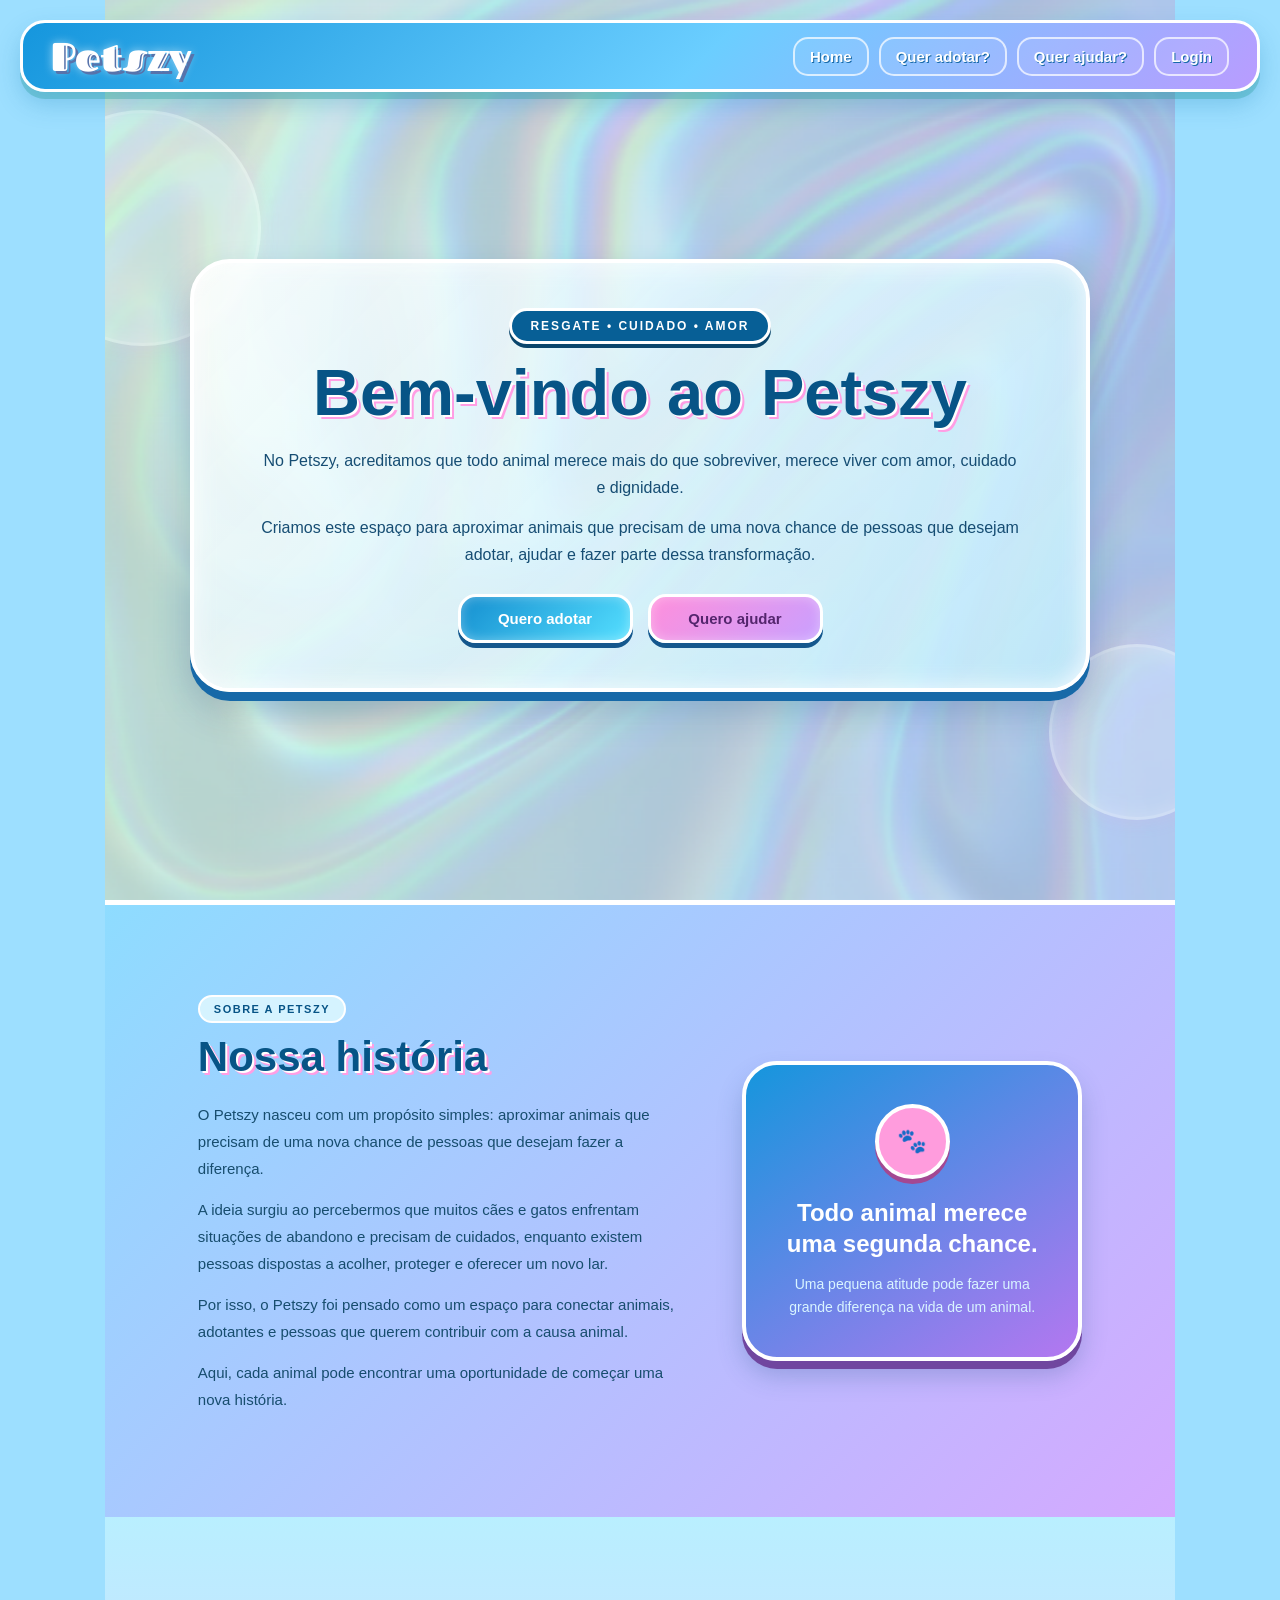
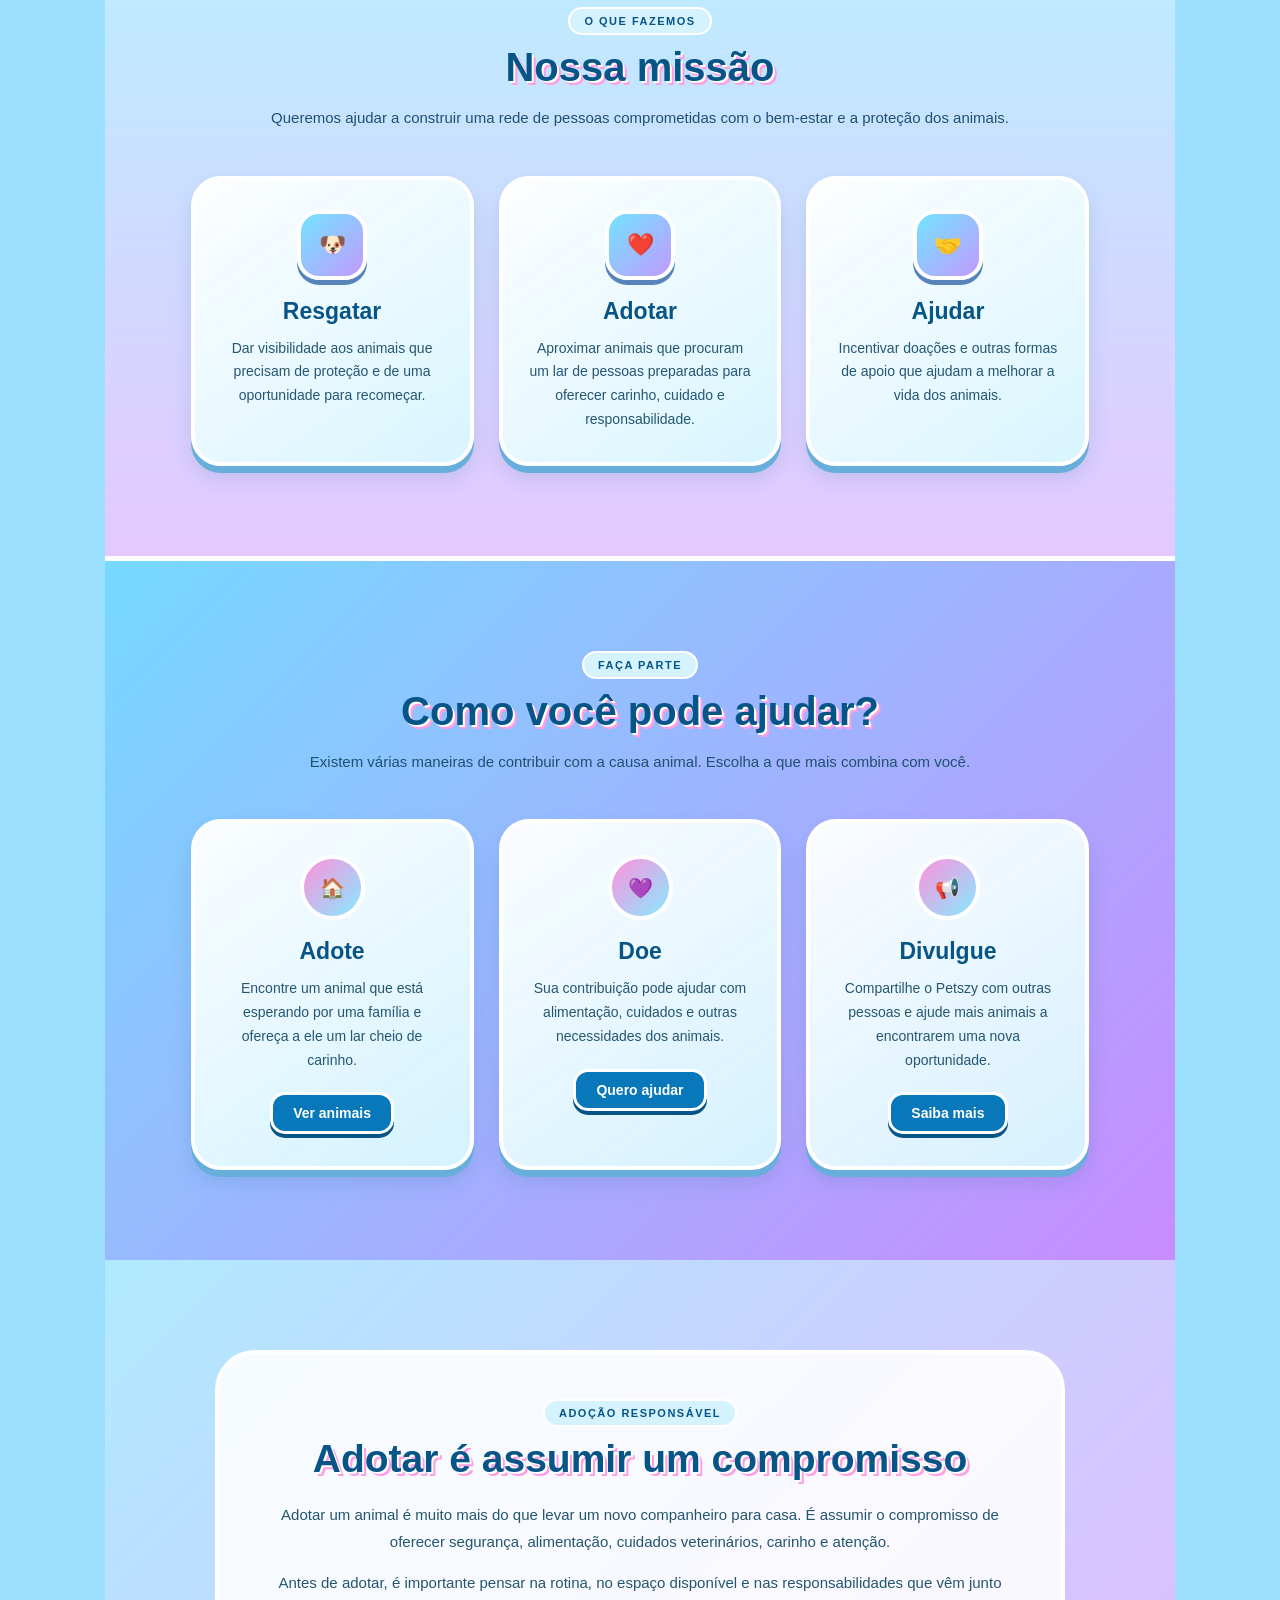
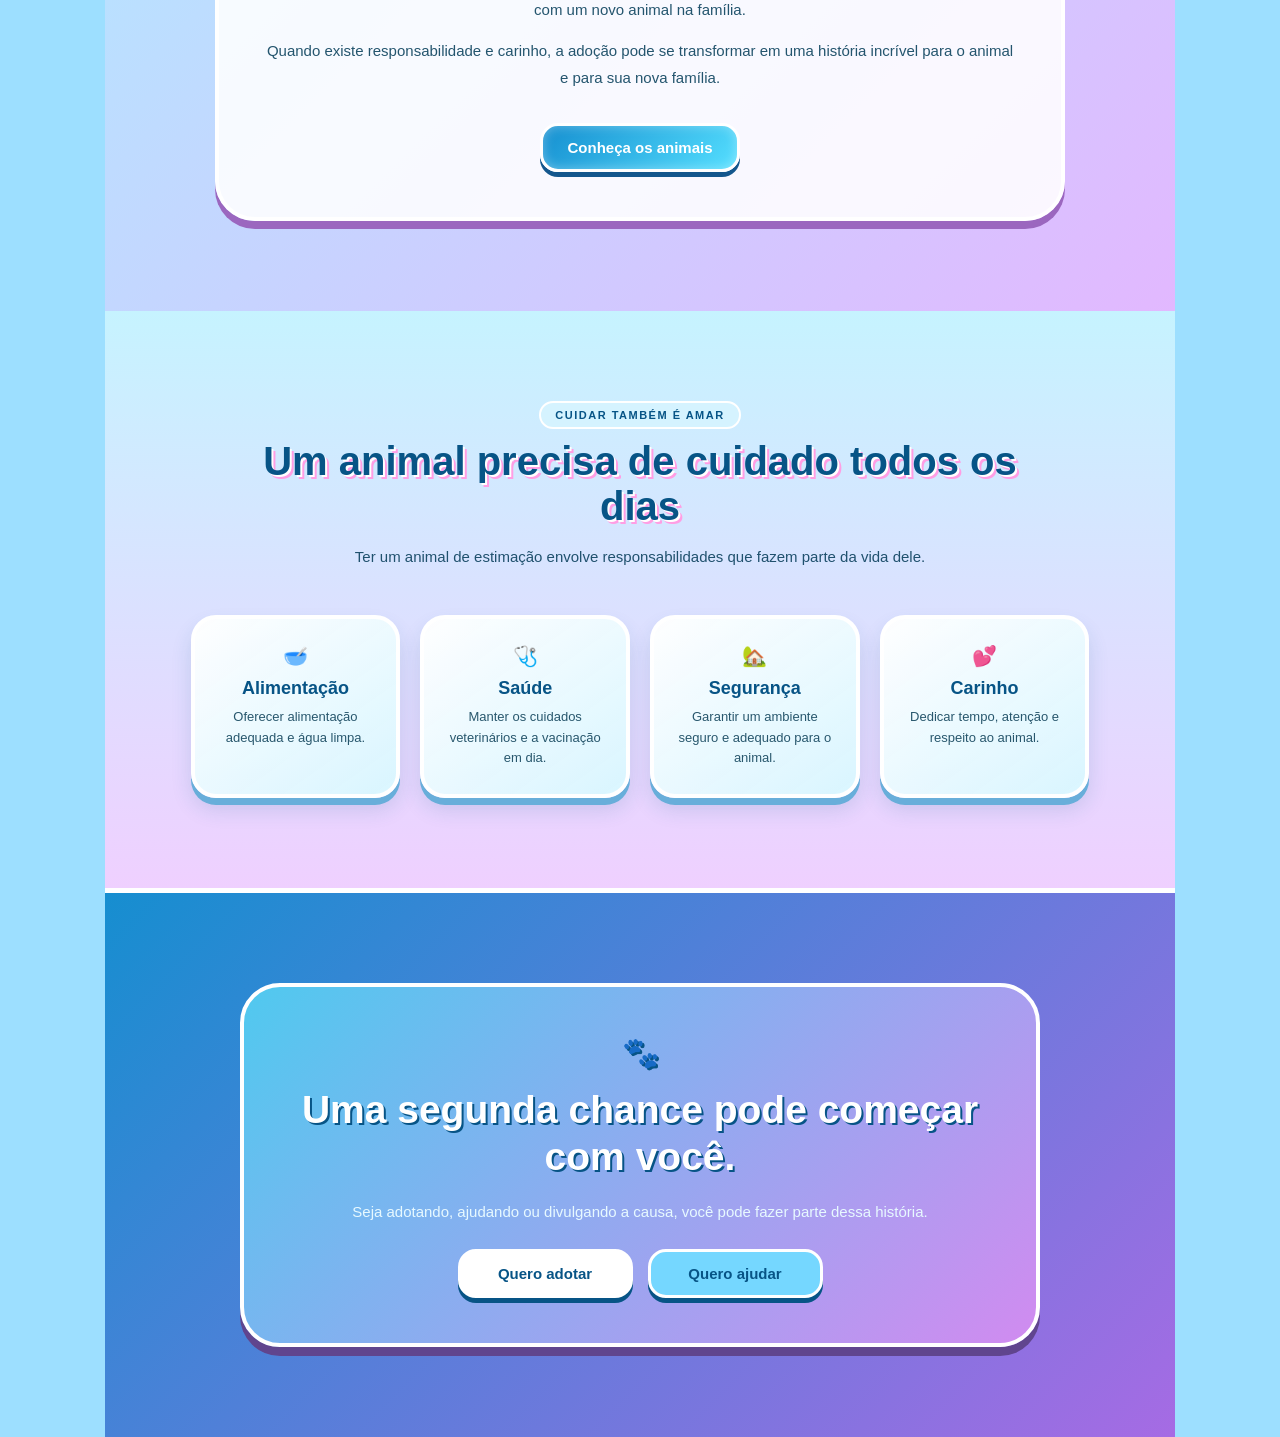
<file: index.html>
<!DOCTYPE html>
<html lang="pt-br">

<head>

    <meta charset="UTF-8">

    <meta name="viewport" content="width=device-width, initial-scale=1.0">

    <title>Petszy | Resgate e Adoção</title>

    <!-- Fonte -->
    <link rel="preconnect" href="https://fonts.googleapis.com">

    <link rel="preconnect"
        href="https://fonts.gstatic.com"
        crossorigin>

    <link href="https://fonts.googleapis.com/css2?family=Fascinate+Inline&display=swap"
        rel="stylesheet">

    <!-- CSS -->
    <link rel="stylesheet" href="style.css">

</head>


<body class="home">


    <!-- ==========================================
         NAVBAR
    =========================================== -->

    <header class="home-header">

        <!-- LOGO -->

        <a href="index.html" class="logo">
            Petszy
        </a>


        <!-- MENU -->

        <nav class="nav">

            <a href="index.html">
                Home
            </a>

            <a href="queradotar.html">
                Quer adotar?
            </a>

            <a href="querajudar.html">
                Quer ajudar?
            </a>

            <a href="login.html" id="botao-login">
                Login
            </a>

        </nav>


        <!-- MENU HAMBÚRGUER -->

        <div class="menu-hamburguer" onclick="abrirMenu()">

            <div class="linha"></div>

            <div class="linha"></div>

            <div class="linha"></div>

        </div>

    </header>



    <!-- ==========================================
         HERO / APRESENTAÇÃO
    =========================================== -->

    <main>


        <section class="home">

            <div class="home-content">

                <span class="home-subtitulo">
                    RESGATE • CUIDADO • AMOR
                </span>


                <h1>
                    Bem-vindo ao Petszy
                </h1>


                <p>

                    No Petszy, acreditamos que todo animal merece mais
                    do que sobreviver, merece viver com amor, cuidado
                    e dignidade.

                </p>


                <p>

                    Criamos este espaço para aproximar animais que
                    precisam de uma nova chance de pessoas que desejam
                    adotar, ajudar e fazer parte dessa transformação.

                </p>


                <div class="home-buttons">

                    <a href="queradotar.html" class="btn-home">
                        Quero adotar
                    </a>


                    <a href="querajudar.html"
                       class="btn-home btn-secundario">

                        Quero ajudar

                    </a>

                </div>

            </div>

        </section>



        <!-- ==========================================
             NOSSA HISTÓRIA
        =========================================== -->

        <section class="historia" id="historia">


            <div class="historia-texto">

                <span class="titulo-pequeno">
                    SOBRE A PETSZY
                </span>


                <h2>
                    Nossa história
                </h2>


                <p>

                    O Petszy nasceu com um propósito simples:
                    aproximar animais que precisam de uma nova chance
                    de pessoas que desejam fazer a diferença.

                </p>


                <p>

                    A ideia surgiu ao percebermos que muitos cães e
                    gatos enfrentam situações de abandono e precisam
                    de cuidados, enquanto existem pessoas dispostas
                    a acolher, proteger e oferecer um novo lar.

                </p>


                <p>

                    Por isso, o Petszy foi pensado como um espaço para
                    conectar animais, adotantes e pessoas que querem
                    contribuir com a causa animal.

                </p>


                <p>

                    Aqui, cada animal pode encontrar uma oportunidade
                    de começar uma nova história.

                </p>

            </div>



            <div class="historia-destaque">

                <div class="patinha">
                    🐾
                </div>


                <h3>
                    Todo animal merece uma segunda chance.
                </h3>


                <p>

                    Uma pequena atitude pode fazer uma grande
                    diferença na vida de um animal.

                </p>

            </div>

        </section>



        <!-- ==========================================
             NOSSA MISSÃO
        =========================================== -->

        <section class="missao" id="missao">


            <div class="titulo-secao">

                <span class="titulo-pequeno">
                    O QUE FAZEMOS
                </span>


                <h2>
                    Nossa missão
                </h2>


                <p>

                    Queremos ajudar a construir uma rede de pessoas
                    comprometidas com o bem-estar e a proteção dos
                    animais.

                </p>

            </div>



            <div class="cards-missao">


                <!-- CARD 1 -->

                <div class="card-missao">

                    <div class="icone">
                        🐶
                    </div>


                    <h3>
                        Resgatar
                    </h3>


                    <p>

                        Dar visibilidade aos animais que precisam
                        de proteção e de uma oportunidade para
                        recomeçar.

                    </p>

                </div>



                <!-- CARD 2 -->

                <div class="card-missao">

                    <div class="icone">
                        ❤️
                    </div>


                    <h3>
                        Adotar
                    </h3>


                    <p>

                        Aproximar animais que procuram um lar de
                        pessoas preparadas para oferecer carinho,
                        cuidado e responsabilidade.

                    </p>

                </div>



                <!-- CARD 3 -->

                <div class="card-missao">

                    <div class="icone">
                        🤝
                    </div>


                    <h3>
                        Ajudar
                    </h3>


                    <p>

                        Incentivar doações e outras formas de apoio
                        que ajudam a melhorar a vida dos animais.

                    </p>

                </div>


            </div>

        </section>



        <!-- ==========================================
             COMO VOCÊ PODE AJUDAR
        =========================================== -->

        <section class="como-ajudar">


            <div class="titulo-secao">

                <span class="titulo-pequeno">
                    FAÇA PARTE
                </span>


                <h2>
                    Como você pode ajudar?
                </h2>


                <p>

                    Existem várias maneiras de contribuir com a
                    causa animal. Escolha a que mais combina com
                    você.

                </p>

            </div>



            <div class="ajuda-cards">


                <!-- ADOTAR -->

                <div class="ajuda-card">

                    <div class="ajuda-icone">
                        🏠
                    </div>


                    <h3>
                        Adote
                    </h3>


                    <p>

                        Encontre um animal que está esperando por
                        uma família e ofereça a ele um lar cheio
                        de carinho.

                    </p>


                    <a href="queradotar.html">
                        Ver animais
                    </a>

                </div>



                <!-- DOAR -->

                <div class="ajuda-card">

                    <div class="ajuda-icone">
                        💜
                    </div>


                    <h3>
                        Doe
                    </h3>


                    <p>

                        Sua contribuição pode ajudar com alimentação,
                        cuidados e outras necessidades dos animais.

                    </p>


                    <a href="querajudar.html">
                        Quero ajudar
                    </a>

                </div>



                <!-- DIVULGAR -->

                <div class="ajuda-card">

                    <div class="ajuda-icone">
                        📢
                    </div>


                    <h3>
                        Divulgue
                    </h3>


                    <p>

                        Compartilhe o Petszy com outras pessoas e
                        ajude mais animais a encontrarem uma nova
                        oportunidade.

                    </p>


                    <a href="querajudar.html">
                        Saiba mais
                    </a>

                </div>


            </div>

        </section>



        <!-- ==========================================
             ADOÇÃO RESPONSÁVEL
        =========================================== -->

        <section class="adocao-info">


            <div class="adocao-conteudo">

                <span class="titulo-pequeno">
                    ADOÇÃO RESPONSÁVEL
                </span>


                <h2>
                    Adotar é assumir um compromisso
                </h2>


                <p>

                    Adotar um animal é muito mais do que levar um
                    novo companheiro para casa. É assumir o compromisso
                    de oferecer segurança, alimentação, cuidados
                    veterinários, carinho e atenção.

                </p>


                <p>

                    Antes de adotar, é importante pensar na rotina,
                    no espaço disponível e nas responsabilidades que
                    vêm junto com um novo animal na família.

                </p>


                <p>

                    Quando existe responsabilidade e carinho, a
                    adoção pode se transformar em uma história
                    incrível para o animal e para sua nova família.

                </p>


                <a href="queradotar.html" class="btn-home">
                    Conheça os animais
                </a>

            </div>

        </section>



        <!-- ==========================================
             CUIDADOS
        =========================================== -->

        <section class="cuidados">


            <div class="titulo-secao">

                <span class="titulo-pequeno">
                    CUIDAR TAMBÉM É AMAR
                </span>


                <h2>
                    Um animal precisa de cuidado todos os dias
                </h2>


                <p>

                    Ter um animal de estimação envolve responsabilidades
                    que fazem parte da vida dele.

                </p>

            </div>



            <div class="cuidados-lista">


                <div class="cuidado">

                    <span>
                        🥣
                    </span>

                    <h3>
                        Alimentação
                    </h3>

                    <p>
                        Oferecer alimentação adequada e água limpa.
                    </p>

                </div>



                <div class="cuidado">

                    <span>
                        🩺
                    </span>

                    <h3>
                        Saúde
                    </h3>

                    <p>
                        Manter os cuidados veterinários e a vacinação
                        em dia.
                    </p>

                </div>



                <div class="cuidado">

                    <span>
                        🏡
                    </span>

                    <h3>
                        Segurança
                    </h3>

                    <p>
                        Garantir um ambiente seguro e adequado para
                        o animal.
                    </p>

                </div>



                <div class="cuidado">

                    <span>
                        💕
                    </span>

                    <h3>
                        Carinho
                    </h3>

                    <p>
                        Dedicar tempo, atenção e respeito ao animal.
                    </p>

                </div>


            </div>

        </section>



        <!-- ==========================================
             CHAMADA FINAL
        =========================================== -->

        <section class="chamada-home">


            <div class="chamada-conteudo">

                <div class="patinha-final">
                    🐾
                </div>


                <h2>
                    Uma segunda chance pode começar com você.
                </h2>


                <p>

                    Seja adotando, ajudando ou divulgando a causa,
                    você pode fazer parte dessa história.

                </p>


                <div class="home-buttons">

                    <a href="queradotar.html"
                       class="btn-home">

                        Quero adotar

                    </a>


                    <a href="querajudar.html"
                       class="btn-home btn-secundario">

                        Quero ajudar

                    </a>

                </div>

            </div>

        </section>


    </main>



    <!-- ==========================================
         SCRIPT DO MENU
    =========================================== -->

    <script src="script.js"></script>



    <!-- ==========================================
         SISTEMA DE LOGIN
    =========================================== -->

    <script>

        const logado =
            localStorage.getItem("logado");

        const nome =
            localStorage.getItem("nome");

        const botao =
            document.getElementById("botao-login");


        if (logado === "sim" && botao) {

            botao.innerHTML =
                `Olá, ${nome} 🐾 (Sair)`;


            botao.href = "#";


            botao.onclick = function () {

                localStorage.removeItem("logado");

                localStorage.removeItem("nome");

                location.reload();

            };

        }

    </script>


</body>

</html>
</file>
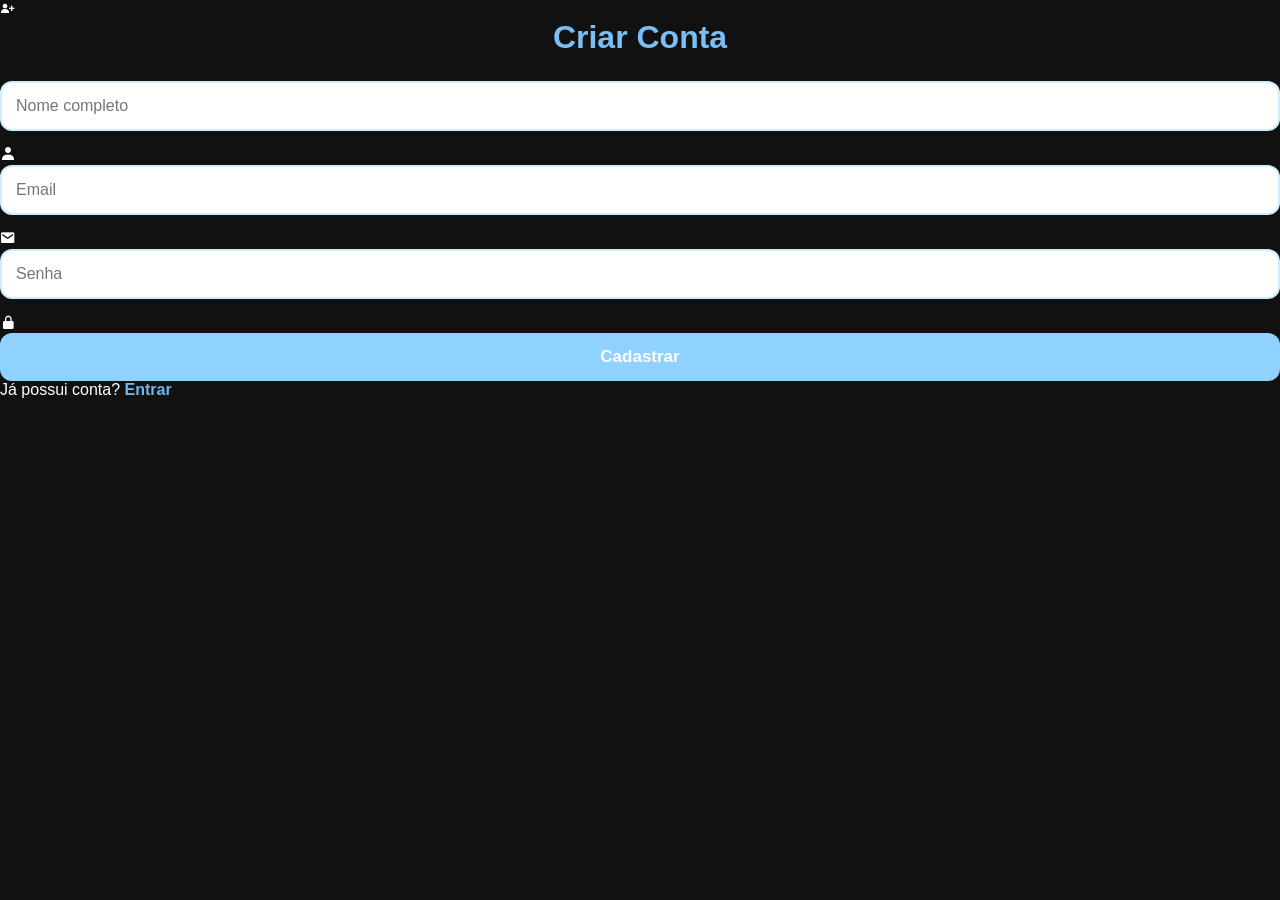
<file: cadastro.html>
<!DOCTYPE html>
<html lang="pt-br">

<head>

    <meta charset="UTF-8">
    <meta name="viewport" content="width=device-width, initial-scale=1.0">

    <title>Cadastro | Petszy</title>

    <link href='https://unpkg.com/boxicons@2.1.4/css/boxicons.min.css' rel='stylesheet'>

    <link rel="stylesheet" href="style.css">

</head>

<body class="login-page">

    <main class="container">

        <form id="form-cadastro">

            <div class="avatar-login">
                <i class='bx bxs-user-plus'></i>
            </div>

            <h1>Criar Conta</h1>

            <div class="input-box">
                <input type="text" id="nome" placeholder="Nome completo" required>
                <i class='bx bxs-user'></i>
            </div>

            <div class="input-box">
                <input type="email" id="emailCadastro" placeholder="Email" required>
                <i class='bx bxs-envelope'></i>
            </div>

            <div class="input-box">
                <input type="password" id="senhaCadastro" placeholder="Senha" required>
                <i class='bx bxs-lock-alt'></i>
            </div>

            <button type="submit" class="btn-login">
                Cadastrar
            </button>

            <div class="cadastro">
                <p>
                    Já possui conta?
                    <a href="login.html">Entrar</a>
                </p>
            </div>

        </form>

    </main>

    <script src="script.js"></script>

</body>

</html>
</file>
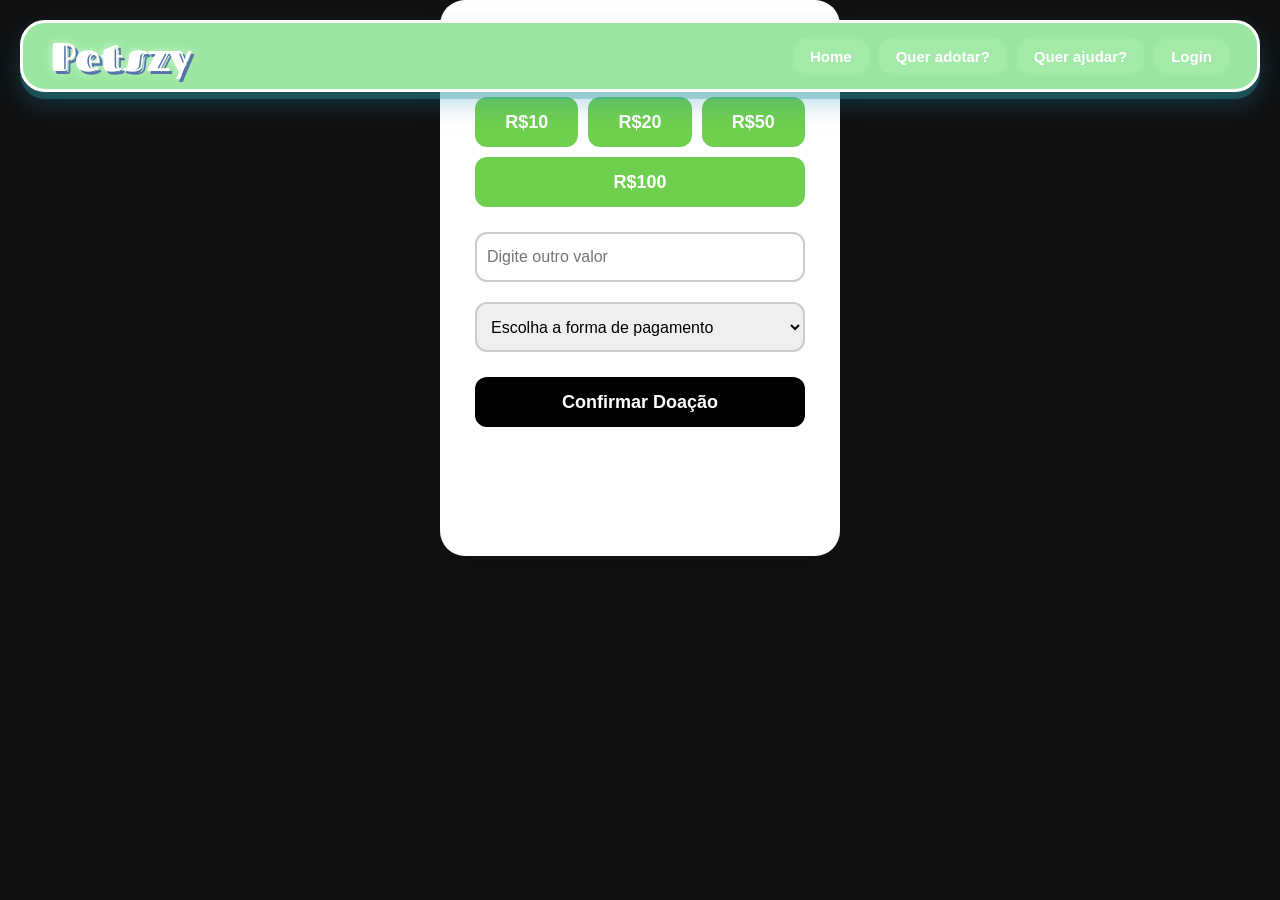
<file: pagamento.html>
<!DOCTYPE html>
<html lang="pt-br">
<head>
<meta charset="UTF-8">
<meta name="viewport" content="width=device-width, initial-scale=1.0">

<title>Pagamento | Petszy</title>

<link rel="preconnect" href="https://fonts.googleapis.com">
<link rel="preconnect" href="https://fonts.gstatic.com" crossorigin>

<link href="https://fonts.googleapis.com/css2?family=Fascinate+Inline&display=swap" rel="stylesheet">
<link rel="stylesheet" href="style.css">

</head>

<body>

    <header class="header-petszy">

    <a href="#" class="logo">
        Petszy
    </a>

    <nav class="nav">

        <a href="index.html">Home</a>

        <a href="Queradotar.html">Quer adotar?</a>

        <a href="Querajudar.html">Quer ajudar?</a>

        <a href="login.html">Login</a>

    </nav>

</header>

<div class="caixa">

    <h1>Fazer Doação</h1>

    <div class="valores">

    <button class="valor" onclick="selecionarValor(10)">
        R$10
    </button>

    <button class="valor" onclick="selecionarValor(20)">
        R$20
    </button>

    <button class="valor" onclick="selecionarValor(50)">
        R$50
    </button>

    <button class="valor" onclick="selecionarValor(100)">
        R$100
    </button>

</div>

<input
type="number"
id="valor-personalizado"
placeholder="Digite outro valor"
style="
width: 100%;
height: 50px;
margin-bottom: 20px;
border-radius: 12px;
border: 2px solid #ccc;
padding: 10px;
font-size: 16px;
">

    <select id="formaPagamento" onchange="mostrarPagamento()">

    <option value="">Escolha a forma de pagamento</option>
    <option value="pix">PIX</option>
    <option value="credito">Cartão de Crédito</option>
    <option value="debito">Cartão de Débito</option>
    <option value="boleto">Boleto Bancário</option>

    </select>

    <div id="infoPagamento"></div>

    <button class="btn-pagar" onclick="confirmarDoacao()">
    Confirmar Doação
    </button>

    <div class="caixa-postal">

    <h3>Envio de Doações</h3>

    <p>
        Petszy <br>
        Caixa Postal 4500 <br>
        CEP 04012-970 <br>
        Ribeirão Preto - SP
    </p>

</div>

</div>

<script>

let valorSelecionado = 0;

function selecionarValor(valor) {
    valorSelecionado = valor;
    document.getElementById("valor-personalizado").value = valor;
}

function mostrarPagamento() {

    let forma = document.getElementById("formaPagamento").value;
    let info = document.getElementById("infoPagamento");

    if (forma === "pix") {

        info.innerHTML = `
            <div style="margin-bottom:20px;">
                <h3>Chave PIX</h3>
                <p><b>petszy.doações@gmail.com</b></p>
            </div>
        `;

    }

    else if (forma === "boleto") {

        info.innerHTML = `
            <div style="margin-bottom:20px;">
                <h3>Código de Barras</h3>
                <p>34191.79001 01043.510047 91020.150008 8 98770000010000</p>
            </div>
        `;

    }

    else if (forma === "credito" || forma === "debito") {

        info.innerHTML = `

            <input type="text"
            placeholder="Nome no cartão"
            style="width:100%;height:45px;margin-bottom:10px;padding:10px;">

            <input type="text"
            placeholder="Número do cartão"
            style="width:100%;height:45px;margin-bottom:10px;padding:10px;">

            <input type="text"
            placeholder="Validade (MM/AA)"
            style="width:48%;height:45px;margin-bottom:10px;padding:10px;">

            <input type="text"
            placeholder="CVV"
            style="width:48%;height:45px;margin-bottom:10px;padding:10px;float:right;">
        `;
    }

    else {
        info.innerHTML = "";
    }
}

function confirmarDoacao() {

    let valor = document.getElementById("valor-personalizado").value;

    if(valor == "" || valor <= 0){
        alert("Digite ou selecione um valor para doar.");
        return;
    }

    alert("Doação de R$" + valor + " confirmada! Obrigado por ajudar os pets.");
}

</script>

</body>
</html>
</file>
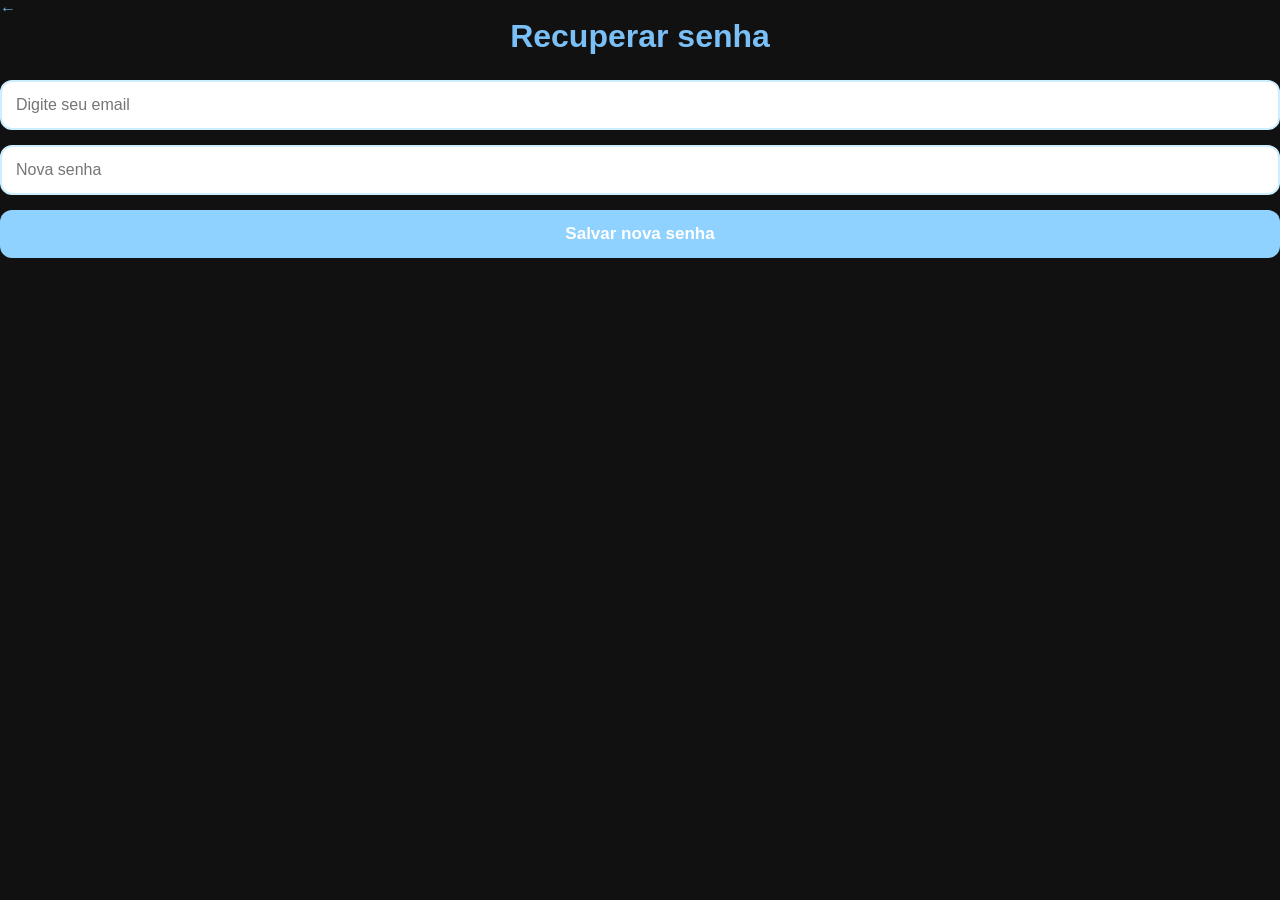
<file: redefinir-senha.html>
<!DOCTYPE html>
<html lang="pt-br">

<head>

<meta charset="UTF-8">

<meta name="viewport"
content="width=device-width, initial-scale=1.0">

<title>Recuperar Senha | Petszy</title>

<link rel="stylesheet" href="style.css">

</head>

<body class="login-page">

<a href="login.html" class="voltar">
←
</a>

<main class="container">
    
<form id="form-redefinir">

<h1>Recuperar senha</h1>

<div class="input-box">

<input
type="email"
id="emailRecuperacao"
placeholder="Digite seu email"
required>

</div>

<div class="input-box">

<input
type="password"
id="novaSenha"
placeholder="Nova senha"
required>

</div>

<button
type="submit"
class="btn-login">

Salvar nova senha

</button>

</form>

</main>

<script src="script.js"></script>

</body>

</html>
</file>
<file: style.css>
*{
    margin: 0;
    padding: 0;
    box-sizing: border-box;
    font-family: 'Poppins', sans-serif;
}

/* ===================================
   BODY
=================================== */

body{
    min-height: 100vh;
    overflow-x: hidden;
    color: white;
    background: #111;
}

/* ===================================
   HEADER / NAVBAR
=================================== */

header{
    width: 100%;
    height: 80px;

    display: flex;
    align-items: center;
    justify-content: space-between;

    padding: 0 80px;

    position: fixed;
    top: 0;
    left: 0;

    z-index: 999;

    backdrop-filter: blur(10px);
    
}

/* LOGO */

.logo{
    color: rgb(245, 243, 243);
    text-decoration: none;

    font-family: 'Fascinate Inline', system-ui;

    font-size: 45px;
    font-weight: normal;
    -webkit-text-stroke: 1.5px #aa9fef, rgb(215, 123, 241), rgb(163, 247, 169);
}

/* MENU */

.nav{
    display: flex;
    gap: 50px;
}

.nav a{
    text-decoration: none;
    color: white;
    font-size: 22px;
    transition: 0.3s;
}

.nav a:hover{
    color: #d8a9ff;
}


/* ===================================
   HOME
=================================== */

.home{
    min-height: 100vh;

    background:
    linear-gradient(
        135deg,
        rgba(102, 152, 245, 0.95),
        rgba(206, 215, 232, 0.92)
    ),
    url('img/pets-bg.jpg');

    background-size: cover;
    background-position: center;

    display: flex;
    align-items: center;
    justify-content: center;

    padding: 120px 8%;
}

.home-content{
    max-width: 700px;
    animation: fadeUp 1s ease;
}

.home-content h1{
    font-size: 65px;
    margin-bottom: 20px;
}

.home-content p{
    font-size: 20px;
    line-height: 1.8;
}

.home-header{
    background: linear-gradient(90deg, #5658ce);
}


/* FUNDO DA PÁGINA */

body.adotar {

    background-color: #b452f5;

    min-height: 100vh;

}


.adotar > h2 {

    text-align: center;

    color: white;

    font-size: 32px;

    margin-top: 35px;

    margin-bottom: 8px;

}


.texto-adocao {

    text-align: center;

    color: white;

    font-size: 15px;

    margin-bottom: 35px;

}


.animais-container {
    width: 1000px;
    max-width: 90%;
    margin: 0 auto;

    display: grid;
    grid-template-columns: repeat(3, 1fr);

    gap: 55px 80px;
}


.animal {
    position: relative;

    width: 260px;
    height: 190px;
}


.foto {
    width: 210px;
    height: 170px;

    overflow: hidden;

    border-radius: 15px;

    position: relative;
    z-index: 2;

    box-shadow: 0 5px 15px rgba(0,0,0,0.25);

    border: 5px solid white;
}


.foto img {

    width: 100%;

    height: 100%;

    object-fit: cover;

    transition: transform 0.35s ease;

}


/* PEQUENO ZOOM */

.animal:hover .foto img {

    transform: scale(1.08);

}


/* =========================================
   POP-UP AO LADO
========================================= */

.popup {
    position: absolute;

    left: 130px;
    top: -5px;

    width: 205px;
    min-height: 170px;

    padding: 15px;

    background-color: white;

    border-radius: 12px;

    box-shadow: 0 5px 20px rgba(0,0,0,0.25);

    z-index: 3;

    opacity: 0;
    visibility: hidden;

    transform: translateX(-15px);

    transition: all 0.3s ease;
}


.animal:hover .popup {

    opacity: 1;

    visibility: visible;

    transform: translateX(45px);

}


/* =========================================
   NOME
========================================= */

.popup h3 {

    color: #b452f5;

    margin: 0 0 8px 0;

    font-size: 21px;

}


/* =========================================
   INFORMAÇÕES
========================================= */

.popup p {

    color: #555;

    font-size: 11px;

    line-height: 1.35;

    margin: 4px 0;

}


.popup strong {

    color: #b452f5;

}


/* =========================================
   BOTÃO
========================================= */

.popup button {

    width: 100%;

    border: none;

    border-radius: 7px;

    padding: 8px;

    margin-top: 8px;

    background-color: #b452f5;

    color: white;

    font-size: 10px;

    font-weight: bold;

    cursor: pointer;

    transition: 0.2s ease;

}


.popup button:hover {

    background-color: #9135d0;

    transform: scale(1.03);

}


/* =========================================
   CELULAR
========================================= */
@media (max-width: 700px) {

    .animais-container {
        width: 90%;

        grid-template-columns: 1fr;

        gap: 35px;
    }

    .animal {
        margin: 0 auto;
    }

}


    .animal {

        margin: 0 auto;

    }

/* CABEÇALHO */
.adotar-header {
    background-color: #51abc6 !important;
}

/* FILTROS */
.filtros {
    display: flex;
    justify-content: center;
    align-items: center;
    gap: 20px;
    margin-bottom: 40px;
}

.filtro {
    display: flex;
    align-items: center;
    gap: 8px;
}

.filtro label {
    color: white;
    font-size: 15px;
    font-weight: bold;
}

.filtro select {
    padding: 9px 12px;
    border: none;
    border-radius: 8px;
    background-color: white;
    color: #555;
    font-size: 14px;
    cursor: pointer;
    outline: none;
}

.filtro select:focus {
    box-shadow: 0 0 0 3px rgba(255, 255, 255, 0.35);
}
/* ===================================
   QUER AJUDAR
=================================== */

*{
    margin: 0;
    padding: 0;
    box-sizing: border-box;
}

body{
    font-family: Arial, Helvetica, sans-serif;
}

.ajudar{
    background: linear-gradient(to bottom,#b8ffb3,#eefded);
    min-height: 100vh;
}

/* HEADER */

.ajudar-header{

    width: 100%;
    height: 70px;

    background: #6fcf4f;

    display: flex;
    justify-content: space-between;
    align-items: center;

    padding: 0 5%;

    position: sticky;
    top: 0;

    z-index: 1000;

    box-shadow: 0 3px 12px rgba(0,0,0,0.12);

}

.logo{

    text-decoration: none;

    font-family: "Fascinate Inline", system-ui;

    font-size: 34px;

    color: white;

}

.nav{

    display: flex;
    gap: 30px;

}

.nav a{

    text-decoration: none;

    color: white;

    font-size: 17px;
    font-weight: bold;

    transition: 0.3s;

}

.nav a:hover{

    color: #d7ffd0;

}

.menu-hamburguer{

    display: none;

    flex-direction: column;

    gap: 5px;

    cursor: pointer;

}

.linha{

    width: 28px;
    height: 3px;

    background: white;

    border-radius: 5px;

}

/* FRASE TOPO */

.topo-frase{

    width: 100%;
    padding: 30px 5% 15px;
    text-align: center;

}

.topo-frase h2{

    color: #3f6b14;
    font-size: 38px;
    font-weight: 900;

}

/* HERO */

.hero-ajuda{

    width: 100%;
    min-height: 180px;

    background-image:
    linear-gradient(rgba(0,0,0,0.45),rgba(0,0,0,0.45)),
    url('https://images.unsplash.com/photo-1517849845537-4d257902454a?q=80&w=1400&auto=format&fit=crop');

    background-size: cover;
    background-position: center;

    display: flex;
    justify-content: space-between;
    align-items: center;

    padding: 20px 5%;

    border-bottom-left-radius: 35px;
    border-bottom-right-radius: 35px;

    box-shadow: 0 8px 20px rgba(0,0,0,0.15);

}

.logo-hero{

    background: #8cc63f;

    padding: 12px 22px;

    border-radius: 0 0 40px 40px;

}

.logo-hero h1{

    font-family: "Fascinate Inline", system-ui;

    font-size: 42px;

    color: #d7b2ff;

}

.logo-hero p{

    color: white;
    text-align: center;
    font-weight: bold;
    font-size: 14px;

}

.titulo-hero{

    color: #a5ff56;
    font-size: 38px;
    font-weight: 900;
    text-shadow: 2px 2px 0 #4f6b17;

}

.como-doar{

    color: #b7ff68;
    font-size: 48px;
    font-weight: 900;
    line-height: 48px;
    text-align: center;
    text-shadow: 2px 2px 0 #4f6b17;

}

/* CONTAINER */

.container-ajuda{

    display: flex;
    justify-content: center;
    align-items: flex-start;
    gap: 35px;
    flex-wrap: wrap;
    padding: 50px 5% 70px;

}

/* CARDS */

.card-ajuda{

    width: 340px;
    background: white;
    border-radius: 25px;
    padding: 28px;
    box-shadow: 0 10px 25px rgba(0,0,0,0.12);
    transition: 0.3s;

}

.card-ajuda:hover{

    transform: translateY(-6px);

}

.card-ajuda h1{

    font-size: 34px;
    line-height: 36px;
    color: #7fb12d;
    margin-bottom: 20px;

}

.titulo-produto{

    font-size: 34px !important;
    line-height: 36px !important;

}

.btn-doar{

    width: 140px;
    height: 48px;
    border: none;
    border-radius: 12px;
    background: linear-gradient(to right,#111,#333);
    color: white;
    font-size: 17px;
    font-weight: bold;
    cursor: pointer;
    margin-bottom: 22px;

}

.balao{

    background: #f8f8f8;
    border: 3px solid #1d1d1d;
    border-radius: 22px;
    padding: 22px;
    position: relative;
    line-height: 30px;
    font-size: 17px;

}

.pix-box{

    margin-top: 18px;
    background: white;
    border: 2px dashed #2d8f4d;
    border-radius: 12px;
    padding: 14px;

}

.pix-box h3{

    color: #2d8f4d;
    margin-bottom: 10px;

}

.pagamentos{

    font-weight: bold;
    line-height: 32px;
    color: #222;

}

.lista{

    margin-top: 15px;
    line-height: 32px;
    color: #222;
    font-weight: bold;

}

/* LATERAL */

.info-lateral{

    width: 300px;
    background: linear-gradient(to bottom,#63d4b2,#8ce9cf);
    border-radius: 30px;
    padding: 40px 28px;
    box-shadow: 0 10px 25px rgba(0,0,0,0.12);
    margin: 80px auto 0 auto;
    display: flex;
    justify-content: center;
    align-items: center;

}

.info-lateral p{

    text-align: center;
    font-size: 19px;
    line-height: 38px;
    color: #083126;
    font-weight: bold;

}

/* RESPONSIVO */

@media(max-width: 768px){

    .menu-hamburguer{
        display: flex;
    }

    .nav{

        display: none;
        flex-direction: column;
        position: absolute;
        top: 70px;
        right: 5%;
        background: #6fcf4f;
        padding: 20px;
        border-radius: 15px;

    }

    .nav.ativo{
        display: flex;
    }

    .hero-ajuda{

        flex-direction: column;
        text-align: center;
        gap: 20px;

    }

}
/* ===================================
   PAGAMENTO
=================================== */

.ajudar{
    font-family: Arial, Helvetica, sans-serif;
    background: linear-gradient(to bottom,#b8ffb3,#eefded);
    min-height: 100vh;
    margin: 0;
    padding-top: 120px;
}

.caixa{
    background: white;
    width: 400px;
    padding: 35px;
    border-radius: 25px;
    box-shadow: 0 10px 25px rgba(0,0,0,0.15);

    margin: 0 auto;
}

h1{

    text-align: center;
    color: #5ca83b;
    margin-bottom: 25px;

}

.valores{

    display: flex;
    gap: 10px;
    flex-wrap: wrap;
    margin-bottom: 25px;

}

.valor{

    flex: 1;
    min-width: 80px;
    height: 50px;

    border: none;
    border-radius: 12px;

    background: #6fcf4f;
    color: white;

    font-size: 18px;
    font-weight: bold;

    cursor: pointer;

}

select{

    width: 100%;
    height: 50px;

    border-radius: 12px;
    border: 2px solid #ccc;

    padding: 10px;
    margin-bottom: 25px;

    font-size: 16px;

}

.btn-pagar{

    width: 100%;
    height: 50px;

    border: none;
    border-radius: 12px;

    background: black;
    color: white;

    font-size: 18px;
    font-weight: bold;

    cursor: pointer;

}

.header-petszy{
    width: 100%;
    height: 85px;
    background: #9be7a1;
    display: flex;
    justify-content: space-between;
    align-items: center;
    padding: 0 70px;
    position: fixed;
    top: 0;
    left: 0;
    z-index: 1000;
    box-shadow: 0 2px 10px rgba(0,0,0,0.10);
}

.logo{
    text-decoration: none;
    font-family: "Fascinate Inline", system-ui;
    font-size: 60px;
    color: white;
    line-height: 1;
}

.nav{
    display: flex;
    align-items: center;
    gap: 75px;
}

.nav a{
    text-decoration: none;
    color: white;
    font-size: 22px;
    font-weight: 500;
}
/* ===================================
   login
=================================== */

.login{

    min-height: 100vh;

    display: flex;
    justify-content: center;
    align-items: center;

    font-family: Arial, Helvetica, sans-serif;

    background:
    linear-gradient(rgba(200,235,255,0.75), rgba(255,255,255,0.75)),
    url("https://images.unsplash.com/photo-1548199973-03cce0bbc87b?auto=format&fit=crop&w=1600&q=80");

    background-size: cover;
    background-position: center;
}

.container-login{

    width: 400px;

    background: rgba(255,255,255,0.95);

    padding: 40px;

    border-radius: 25px;

    box-shadow: 0 10px 30px rgba(0,0,0,0.15);

    border: 3px solid #cdeeff;
}

h1{

    text-align: center;

    color: #7abff5;

    margin-bottom: 25px;
}

input{

    width: 100%;

    padding: 14px;

    margin-bottom: 15px;

    border: 2px solid #cdeeff;

    border-radius: 12px;

    outline: none;

    font-size: 16px;
}

input:focus{

    border-color: #7abff5;
}

button{

    width: 100%;

    padding: 14px;

    border: none;

    border-radius: 12px;

    background: #8fd1ff;

    color: white;

    font-size: 17px;

    font-weight: bold;

    cursor: pointer;

    transition: 0.3s;
}

button:hover{

    background: #73c2fa;
}

a{

    color: #6cb8ef;

    text-decoration: none;

    font-weight: bold;
}

a:hover{

    text-decoration: underline;
}

/* ===================================
   FOOTER
=================================== */

footer{
    background: #111;

    padding: 40px 8%;

    text-align: center;

    color: #bbb;
}

/* ===================================
   ANIMAÇÃO
=================================== */

@keyframes fadeUp{

    from{
        opacity: 0;
        transform: translateY(50px);
    }

    to{
        opacity: 1;
        transform: translateY(0);
    }
}

/* ===================================
   RESPONSIVO
=================================== */

@media(max-width: 900px){

    header{
        padding: 0 25px;
    }

    .logo{
        font-size: 35px;
    }

    .nav{
        gap: 20px;
    }

    .nav a{
        font-size: 16px;
    }

    .home-content h1{
        font-size: 42px;
    }

    .home-content p{
        font-size: 17px;
    }

    .adotar h2,
    .ajudar h2{
        font-size: 40px;
    }

    .login-box{
        width: 90%;
    }
}
/* ===================================
   MOBILE E TELAS PEQUENAS
=================================== */

@media(max-width: 900px){

    /* HEADER */

    header{
        padding: 0 20px;
        height: 70px;
    }

    /* LOGO */

    .logo{
        font-size: 32px;
    }

    /* MENU */

    .nav{
        gap: 20px;
    }

    .nav a{
        font-size: 15px;
    }

    /* HOME */

    .home{
        padding: 120px 25px;
        text-align: center;
    }

    .home-content h1{
        font-size: 42px;
    }

    .home-content p{
        font-size: 16px;
        line-height: 1.7;
    }

    /* TITULOS */

    .adotar h2,
    .ajudar h2{
        font-size: 38px;
    }

    /* CARDS */

    .cards,
    .doacoes{
        grid-template-columns: 1fr;
    }

    .card img{
        height: 240px;
    }

    /* LOGIN */

    .login-box{
        width: 95%;
        padding: 35px 20px;
    }

}


/* ===================================
   CELULARES PEQUENOS
=================================== */

@media(max-width: 600px){

    /* HEADER */

    header{
        flex-direction: column;
        justify-content: center;
        gap: 10px;

        height: auto;

        padding: 15px;
    }

    /* LOGO */

    .logo{
        font-size: 28px;
    }

    /* MENU */

    .nav{
        flex-wrap: wrap;
        justify-content: center;
        gap: 15px;
    }

    .nav a{
        font-size: 14px;
    }

    /* HOME */

    .home{
        padding-top: 160px;
    }

    .home-content h1{
        font-size: 32px;
    }

    .home-content p{
        font-size: 15px;
    }

    /* SEÇÕES */

    .adotar,
    .ajudar{
        padding: 160px 20px 60px;
    }

    .adotar h2,
    .ajudar h2{
        font-size: 30px;
    }

    /* CARDS */

    .card-content h3,
    .doacao-box h3{
        font-size: 24px;
    }

    .card-content p,
    .doacao-box p{
        font-size: 15px;
    }

    /* LOGIN */

    .login-box h2{
        font-size: 30px;
    }

    .input-box input{
        padding: 15px;
    }

    .btn{
        padding: 14px;
        font-size: 16px;
    }

}
 
/* ==========================================================
   PETSZY - HOME
   ESTILO Y2K AZUL
   ========================================================== */


/* ==========================================================
   CONFIGURAÇÃO GERAL
   ========================================================== */

body.home {
    margin: 0;
    padding: 0;

    overflow-x: hidden;

    background: #a9ddff;

    color: #123b61;

    font-family: 'Poppins', sans-serif;
}


/* ==========================================================
   NAVBAR
   ========================================================== */

body.home .home-header {

    width: calc(100% - 40px);
    height: 72px;

    position: fixed;

    top: 20px;
    left: 20px;

    z-index: 1000;

    display: flex;
    align-items: center;
    justify-content: space-between;

    padding: 0 28px;

    box-sizing: border-box;

    background: #238ed1;

    border: 3px solid #0d5e91;

    border-radius: 25px;

    box-shadow:
        0 7px 0 #0d5e91,
        0 12px 25px rgba(20, 82, 125, 0.25);
}


/* LOGO */

body.home .home-header .logo {

    color: #ffffff;

    font-family: 'Fascinate Inline', cursive;

    font-size: 42px;

    text-decoration: none;

    text-shadow:
        3px 3px 0 #0d5e91;

    transition: 0.2s;
}


body.home .home-header .logo:hover {

    transform: rotate(-2deg) scale(1.05);
}


/* MENU */

body.home .home-header .nav {

    display: flex;

    align-items: center;

    gap: 12px;
}


body.home .home-header .nav a {

    padding: 10px 17px;

    border-radius: 16px;

    color: white;

    text-decoration: none;

    font-size: 15px;

    font-weight: 600;

    transition: 0.2s;
}


body.home .home-header .nav a:hover {

    background: #79d7ff;

    color: #075486;

    transform: translateY(-2px);

    box-shadow:
        0 4px 0 #0d5e91;
}


/* ==========================================================
   HERO
   ========================================================== */

body.home section.home {

    min-height: 100vh;

    position: relative;

    display: flex;

    align-items: center;

    justify-content: center;

    padding: 150px 30px 100px;

    box-sizing: border-box;

    overflow: hidden;

    background:
        linear-gradient(
            180deg,
            rgba(31, 151, 218, 0.82),
            rgba(119, 205, 247, 0.86)
        ),
        url("img/pets-bg.jpg");

    background-size: cover;

    background-position: center;
}


/* BOLHAS DECORATIVAS */

body.home section.home::before {

    content: "";

    width: 230px;
    height: 230px;

    position: absolute;

    top: 110px;
    left: -80px;

    border-radius: 50%;

    background: rgba(255, 255, 255, 0.16);

    border: 3px solid rgba(255, 255, 255, 0.25);
}


body.home section.home::after {

    content: "";

    width: 170px;
    height: 170px;

    position: absolute;

    right: -50px;
    bottom: 80px;

    border-radius: 50%;

    background: rgba(255, 255, 255, 0.18);

    border: 3px solid rgba(255, 255, 255, 0.25);
}


/* CONTEÚDO */

body.home .home-content {

    position: relative;

    z-index: 5;

    width: 100%;

    max-width: 900px;

    padding: 45px;

    box-sizing: border-box;

    text-align: center;

    background: rgba(190, 232, 255, 0.82);

    border: 4px solid #ffffff;

    border-radius: 40px;

    box-shadow:
        0 10px 0 #12669a,
        0 18px 35px rgba(19, 82, 120, 0.25);

    backdrop-filter: blur(5px);
}


/* PEQUENO TEXTO */

body.home .home-subtitulo {

    display: inline-block;

    margin-bottom: 15px;

    padding: 8px 18px;

    background: #075f96;

    border: 3px solid #ffffff;

    border-radius: 20px;

    color: white;

    font-size: 12px;

    font-weight: 700;

    letter-spacing: 2px;

    box-shadow:
        0 4px 0 #0a456b;
}


/* TÍTULO */

body.home .home-content h1 {

    margin: 0 0 20px;

    color: #075486;

    font-size: clamp(40px, 6vw, 65px);

    font-weight: 800;

    line-height: 1.05;

    text-shadow:
        3px 3px 0 #ffffff;
}


/* TEXTO */

body.home .home-content p {

    max-width: 760px;

    margin: 0 auto 13px;

    color: #164d73;

    font-size: 16px;

    line-height: 1.7;
}


/* ==========================================================
   BOTÕES
   ========================================================== */

body.home .home-buttons {

    display: flex;

    justify-content: center;

    align-items: center;

    gap: 15px;

    margin-top: 25px;

    flex-wrap: wrap;
}


body.home .btn-home {

    display: inline-flex;

    align-items: center;

    justify-content: center;

    min-width: 175px;

    padding: 13px 24px;

    box-sizing: border-box;

    background: #0878ba;

    border: 3px solid #ffffff;

    border-radius: 18px;

    color: white;

    font-size: 15px;

    font-weight: 700;

    text-decoration: none;

    box-shadow:
        0 5px 0 #075486;

    transition: 0.2s;
}


body.home .btn-home:hover {

    transform: translateY(3px);

    box-shadow:
        0 2px 0 #075486;

    background: #096ca3;
}


/* SEGUNDO BOTÃO */

body.home .btn-secundario {

    background: #75d7ff;

    color: #075486;

    border-color: #ffffff;
}


body.home .btn-secundario:hover {

    background: #8de0ff;

    color: #06466e;
}


/* ==========================================================
   NOSSA HISTÓRIA
   ========================================================== */

body.home .historia {

    position: relative;

    display: flex;

    align-items: center;

    justify-content: center;

    gap: 50px;

    padding: 90px 8%;

    box-sizing: border-box;

    background: #8bd4f8;

    border-top: 5px solid #0d6b9f;
}


/* TEXTO */

body.home .historia-texto {

    width: 55%;

    max-width: 680px;
}


body.home .titulo-pequeno {

    display: inline-block;

    margin-bottom: 10px;

    padding: 6px 14px;

    background: #d5f3ff;

    border: 2px solid #ffffff;

    border-radius: 15px;

    color: #075486;

    font-size: 11px;

    font-weight: 800;

    letter-spacing: 1.5px;
}


body.home .historia-texto h2 {

    margin: 0 0 20px;

    color: #075486;

    font-size: 42px;

    font-weight: 800;

    text-shadow:
        2px 2px 0 #ffffff;
}


body.home .historia-texto p {

    margin-bottom: 14px;

    color: #174d6e;

    font-size: 15px;

    line-height: 1.8;
}


/* CARD */

body.home .historia-destaque {

    width: 340px;

    min-height: 300px;

    padding: 30px;

    box-sizing: border-box;

    display: flex;

    flex-direction: column;

    align-items: center;

    justify-content: center;

    text-align: center;

    background: #238ed1;

    border: 4px solid white;

    border-radius: 35px;

    box-shadow:
        0 8px 0 #0d5e91,
        0 15px 25px rgba(17, 83, 124, 0.25);

    transition: 0.25s;
}


body.home .historia-destaque:hover {

    transform: rotate(-1deg) translateY(-5px);
}


/* CÍRCULO */

body.home .patinha {

    width: 75px;
    height: 75px;

    display: flex;

    align-items: center;
    justify-content: center;

    margin-bottom: 18px;

    background: #75d7ff;

    border: 4px solid white;

    border-radius: 50%;

    color: #075486;

    font-size: 24px;

    font-weight: 800;

    box-shadow:
        0 5px 0 #075486;
}


body.home .historia-destaque h3 {

    margin: 0 0 14px;

    color: white;

    font-size: 24px;

    line-height: 1.3;
}


body.home .historia-destaque p {

    margin: 0;

    color: #d9f5ff;

    font-size: 14px;

    line-height: 1.6;
}


/* ==========================================================
   MISSÃO
   ========================================================== */

body.home .missao {

    padding: 90px 8%;

    box-sizing: border-box;

    background: #b7e5fb;

    text-align: center;
}


body.home .titulo-secao {

    max-width: 760px;

    margin: 0 auto 45px;

    text-align: center;
}


body.home .titulo-secao h2 {

    margin: 0 0 15px;

    color: #075486;

    font-size: 40px;

    font-weight: 800;

    text-shadow:
        2px 2px 0 white;
}


body.home .titulo-secao p {

    color: #20516e;

    font-size: 15px;

    line-height: 1.7;
}


/* CARDS */

body.home .cards-missao {

    display: grid;

    grid-template-columns:
        repeat(3, minmax(220px, 290px));

    justify-content: center;

    gap: 25px;
}


body.home .card-missao {

    min-height: 290px;

    padding: 30px 25px;

    box-sizing: border-box;

    background: #e3f7ff;

    border: 4px solid #ffffff;

    border-radius: 30px;

    box-shadow:
        0 7px 0 #4ca9d6,
        0 12px 20px rgba(30, 105, 145, 0.16);

    transition: 0.2s;
}


body.home .card-missao:hover {

    transform: translateY(-6px) rotate(1deg);

    box-shadow:
        0 11px 0 #4ca9d6,
        0 17px 25px rgba(30, 105, 145, 0.20);
}


/* ÍCONE */

body.home .icone {

    width: 70px;
    height: 70px;

    display: flex;

    align-items: center;
    justify-content: center;

    margin: 0 auto 18px;

    background: #6dd2fa;

    border: 4px solid white;

    border-radius: 22px;

    color: #075486;

    font-size: 22px;

    font-weight: 800;

    box-shadow:
        0 5px 0 #2d8ebd;
}


body.home .card-missao h3 {

    margin: 0 0 12px;

    color: #075486;

    font-size: 23px;
}


body.home .card-missao p {

    color: #255672;

    font-size: 14px;

    line-height: 1.7;
}


/* ==========================================================
   COMO AJUDAR
   ========================================================== */

body.home .como-ajudar {

    padding: 90px 8%;

    box-sizing: border-box;

    background: #79c9ef;

    text-align: center;

    border-top: 5px solid #4ba8d4;
}


body.home .ajuda-cards {

    display: grid;

    grid-template-columns:
        repeat(3, minmax(220px, 300px));

    justify-content: center;

    gap: 25px;
}


body.home .ajuda-card {

    padding: 32px 25px;

    background: #ccefff;

    border: 4px solid white;

    border-radius: 30px;

    box-shadow:
        0 7px 0 #348db8;

    transition: 0.2s;
}


body.home .ajuda-card:hover {

    transform: translateY(-6px);
}


/* ÍCONE */

body.home .ajuda-icone {

    width: 65px;
    height: 65px;

    display: flex;

    align-items: center;
    justify-content: center;

    margin: 0 auto 18px;

    background: #66cdf4;

    border: 4px solid white;

    border-radius: 50%;

    color: #075486;

    font-size: 20px;

    font-weight: 800;
}


body.home .ajuda-card h3 {

    margin: 0 0 12px;

    color: #075486;

    font-size: 23px;
}


body.home .ajuda-card p {

    margin-bottom: 20px;

    color: #255672;

    font-size: 14px;

    line-height: 1.7;
}


body.home .ajuda-card a {

    display: inline-block;

    padding: 10px 20px;

    background: #0878ba;

    border: 3px solid white;

    border-radius: 15px;

    color: white;

    font-size: 14px;

    font-weight: 700;

    text-decoration: none;

    box-shadow:
        0 4px 0 #075486;

    transition: 0.2s;
}


body.home .ajuda-card a:hover {

    transform: translateY(2px);

    box-shadow:
        0 2px 0 #075486;
}


/* ==========================================================
   ADOÇÃO RESPONSÁVEL
   ========================================================== */

body.home .adocao-info {

    padding: 90px 8%;

    box-sizing: border-box;

    background: #a6def8;

    text-align: center;
}


body.home .adocao-conteudo {

    max-width: 850px;

    margin: 0 auto;

    padding: 45px;

    box-sizing: border-box;

    background: #dff6ff;

    border: 4px solid white;

    border-radius: 40px;

    box-shadow:
        0 8px 0 #4a9fc7;
}


body.home .adocao-conteudo h2 {

    margin: 0 0 20px;

    color: #075486;

    font-size: 39px;

    font-weight: 800;

    text-shadow:
        2px 2px 0 white;
}


body.home .adocao-conteudo p {

    margin-bottom: 14px;

    color: #24556e;

    font-size: 15px;

    line-height: 1.8;
}


body.home .adocao-conteudo .btn-home {

    margin-top: 18px;
}


/* ==========================================================
   CUIDADOS
   ========================================================== */

body.home .cuidados {

    padding: 90px 8%;

    background: #bce9fc;

    text-align: center;
}


body.home .cuidados-lista {

    display: grid;

    grid-template-columns:
        repeat(4, minmax(170px, 220px));

    justify-content: center;

    gap: 20px;
}


body.home .cuidado {

    padding: 25px 18px;

    background: #e5f8ff;

    border: 4px solid white;

    border-radius: 25px;

    box-shadow:
        0 6px 0 #5caed4;

    transition: 0.2s;
}


body.home .cuidado:hover {

    transform: translateY(-5px);
}


body.home .cuidado span {

    display: block;

    margin-bottom: 10px;

    color: #0878ba;

    font-size: 20px;

    font-weight: 800;
}


body.home .cuidado h3 {

    margin: 0 0 8px;

    color: #075486;

    font-size: 18px;
}


body.home .cuidado p {

    color: #28576d;

    font-size: 13px;

    line-height: 1.6;
}


/* ==========================================================
   CHAMADA FINAL
   ========================================================== */

body.home .chamada-home {

    padding: 90px 25px;

    background: #238ed1;

    border-top: 5px solid #0d5e91;

    text-align: center;
}


body.home .chamada-conteudo {

    max-width: 800px;

    margin: 0 auto;

    padding: 45px 30px;

    box-sizing: border-box;

    background: #49b9e9;

    border: 4px solid white;

    border-radius: 40px;

    box-shadow:
        0 9px 0 #0d5e91;
}


body.home .patinha-final {

    margin-bottom: 15px;

    color: white;

    font-family: 'Fascinate Inline', cursive;

    font-size: 30px;

    text-shadow:
        2px 2px 0 #075486;
}


body.home .chamada-home h2 {

    margin: 0 0 18px;

    color: white;

    font-size: 39px;

    font-weight: 800;

    line-height: 1.2;

    text-shadow:
        2px 2px 0 #075486;
}


body.home .chamada-home p {

    max-width: 680px;

    margin: 0 auto 25px;

    color: #e7f9ff;

    font-size: 15px;

    line-height: 1.7;
}


/* BOTÃO FINAL */

body.home .chamada-home .btn-home {

    background: white;

    border-color: white;

    color: #075486;

    box-shadow:
        0 5px 0 #075486;
}


body.home .chamada-home .btn-home:hover {

    background: #dff7ff;

    color: #06466e;
}


/* SEGUNDO BOTÃO */

body.home .chamada-home .btn-secundario {

    background: #75d7ff;

    border-color: white;

    color: #075486;
}


/* ==========================================================
   MENU HAMBÚRGUER
   ========================================================== */

body.home .home-header .menu-hamburguer {

    display: none;
}


/* ==========================================================
   RESPONSIVIDADE
   ========================================================== */

@media (max-width: 900px) {

    body.home .home-header {

        width: calc(100% - 30px);

        left: 15px;

        padding: 0 20px;
    }


    body.home .home-header .nav {

        gap: 5px;
    }


    body.home .home-header .nav a {

        padding: 9px 10px;

        font-size: 13px;
    }


    body.home .historia {

        gap: 30px;

        padding: 70px 5%;
    }


    body.home .historia-texto {

        width: 55%;
    }


    body.home .historia-destaque {

        width: 300px;
    }


    body.home .cards-missao {

        grid-template-columns:
            repeat(2, minmax(220px, 290px));
    }


    body.home .ajuda-cards {

        grid-template-columns:
            repeat(2, minmax(220px, 300px));
    }


    body.home .cuidados-lista {

        grid-template-columns:
            repeat(2, minmax(180px, 230px));
    }

}


/* ==========================================================
   CELULAR
   ========================================================== */

@media (max-width: 700px) {

    /* HEADER */

    body.home .home-header {

        height: 65px;

        top: 12px;

        width: calc(100% - 24px);

        left: 12px;

        border-radius: 20px;
    }


    body.home .home-header .logo {

        font-size: 31px;
    }


    /* HAMBÚRGUER */

    body.home .home-header .menu-hamburguer {

        display: flex;

        flex-direction: column;

        gap: 5px;

        cursor: pointer;
    }


    body.home .home-header .menu-hamburguer .linha {

        width: 27px;

        height: 3px;

        background: white;

        border-radius: 5px;
    }


    /* MENU */

    body.home .home-header .nav {

        display: none;

        position: absolute;

        top: 70px;

        right: 0;

        width: 210px;

        padding: 10px;

        flex-direction: column;

        align-items: stretch;

        gap: 3px;

        background: #238ed1;

        border: 3px solid white;

        border-radius: 20px;

        box-shadow:
            0 6px 0 #0d5e91;
    }


    body.home .home-header .nav.ativo {

        display: flex;
    }


    body.home .home-header .nav a {

        padding: 12px;

        font-size: 14px;
    }


    /* HERO */

    body.home section.home {

        padding: 115px 20px 70px;
    }


    body.home .home-content {

        padding: 30px 20px;

        border-radius: 30px;
    }


    body.home .home-subtitulo {

        font-size: 9px;

        letter-spacing: 1px;
    }


    body.home .home-content h1 {

        font-size: 36px;
    }


    body.home .home-content p {

        font-size: 14px;

        line-height: 1.7;
    }


    /* BOTÕES */

    body.home .home-buttons {

        flex-direction: column;

        gap: 12px;
    }


    body.home .btn-home {

        width: 100%;

        max-width: 280px;
    }


    /* HISTÓRIA */

    body.home .historia {

        flex-direction: column;

        padding: 70px 20px;

        text-align: center;
    }


    body.home .historia-texto {

        width: 100%;
    }


    body.home .historia-texto h2 {

        font-size: 34px;
    }


    body.home .historia-destaque {

        width: 100%;

        max-width: 340px;
    }


    /* TÍTULOS */

    body.home .titulo-secao h2 {

        font-size: 32px;
    }


    body.home .adocao-conteudo h2 {

        font-size: 31px;
    }


    body.home .chamada-home h2 {

        font-size: 30px;
    }


    /* CARDS */

    body.home .cards-missao,
    body.home .ajuda-cards,
    body.home .cuidados-lista {

        grid-template-columns: 1fr;
    }


    body.home .card-missao,
    body.home .ajuda-card,
    body.home .cuidado {

        width: 100%;

        max-width: 330px;

        margin: 0 auto;
    }


    /* SEÇÕES */

    body.home .missao,
    body.home .como-ajudar,
    body.home .cuidados {

        padding: 70px 20px;
    }


    body.home .adocao-info {

        padding: 70px 20px;
    }


    body.home .adocao-conteudo {

        padding: 30px 20px;

        border-radius: 30px;
    }


    body.home .chamada-conteudo {

        padding: 35px 20px;

        border-radius: 30px;
    }

}


/* ==========================================================
   CELULAR PEQUENO
   ========================================================== */

@media (max-width: 430px) {

    body.home .home-header .logo {

        font-size: 27px;
    }


    body.home .home-content h1 {

        font-size: 31px;
    }


    body.home .home-content p {

        font-size: 13px;
    }


    body.home .historia-texto h2 {

        font-size: 29px;
    }


    body.home .titulo-secao h2 {

        font-size: 28px;
    }


    body.home .adocao-conteudo h2 {

        font-size: 28px;
    }


    body.home .chamada-home h2 {

        font-size: 27px;
    }

}

/* ==========================================================
   PETSZY — VISUAL Y2K / RESPONSIVO
   ==========================================================
   IMPORTANTE:
   - Esta parte altera APENAS o visual.
   - A estrutura, classes, IDs e funcionamento existentes
     foram preservados.
   - Troque apenas os nomes dos arquivos de fundo abaixo
     pelas suas imagens, se os nomes forem diferentes.
   ========================================================== */

/* ---------- PALETA Y2K POR PÁGINA ---------- */

:root{
    --y2k-blue: #62d8ff;
    --y2k-blue-dark: #1769a8;
    --y2k-purple: #c98cff;
    --y2k-pink: #ff8fdc;
    --y2k-lime: #caff70;
    --y2k-cyan: #9ffff5;
    --y2k-white: #ffffff;
    --y2k-ink: #18345c;
    --y2k-shadow: rgba(18, 63, 112, .28);
}

/* ==========================================================
   ESTILO GERAL
   ========================================================== */

html{
    scroll-behavior: smooth;
}

body{
    overflow-x: hidden;
}

img{
    max-width: 100%;
}

/* ==========================================================
   HOME — Y2K AZUL/CYAN
   ========================================================== */

body.home{
    background: #9ddfff;
    color: var(--y2k-ink);
}

body.home .home-header{
    background: linear-gradient(135deg, #1596dd, #6bceff 55%, #b99cff);
    border: 3px solid #fff;
    box-shadow:
        0 6px 0 #175d99,
        0 12px 25px rgba(0, 80, 150, .28);
    backdrop-filter: blur(12px);
}

body.home .home-header .logo{
    color: #fff;
    text-shadow:
        2px 2px 0 #1769a8,
        4px 4px 0 rgba(255,255,255,.55);
}

body.home .home-header .nav a{
    background: rgba(255,255,255,.14);
    border: 2px solid rgba(255,255,255,.7);
    color: #fff;
    text-shadow: 1px 1px 0 #1769a8;
}

body.home .home-header .nav a:hover{
    background: #ff9de4;
    color: #64247f;
    border-color: #fff;
}

body.home section.home{
    background:
        linear-gradient(
            135deg,
            rgba(63, 185, 241, .72),
            rgba(205, 157, 255, .64)
        ),
        url("img/bg-home.jpg");
    background-size: cover;
    background-position: center;
    background-attachment: fixed;
}

body.home .home-content{
    background:
        linear-gradient(
            135deg,
            rgba(255,255,255,.82),
            rgba(196,242,255,.76)
        );
    border: 4px solid #fff;
    box-shadow:
        0 9px 0 #1769a8,
        0 18px 35px rgba(26,87,130,.25),
        inset 0 0 25px rgba(255,255,255,.75);
}

body.home .home-content h1,
body.home .historia-texto h2,
body.home .titulo-secao h2,
body.home .adocao-conteudo h2{
    text-shadow:
        2px 2px 0 #fff,
        4px 4px 0 #ff9ee4;
}

body.home .btn-home{
    background: linear-gradient(135deg, #158fd0, #55dfff);
    border: 3px solid #fff;
    box-shadow:
        0 5px 0 #14578d,
        inset 0 0 12px rgba(255,255,255,.35);
}

body.home .btn-secundario{
    background: linear-gradient(135deg, #ff8fdc, #c9a0ff);
    color: #54256d;
}

body.home .historia{
    background:
        linear-gradient(135deg, #8edcff, #d4a9ff);
    border-top: 5px solid #fff;
}

body.home .historia-destaque{
    background: linear-gradient(145deg, #1596dd, #b477f0);
    border: 4px solid #fff;
    box-shadow:
        0 8px 0 #70469f,
        0 15px 25px rgba(30,80,130,.25);
}

body.home .patinha{
    background: #ff9cdd;
    color: #71316f;
    box-shadow: 0 5px 0 #a34892;
}

body.home .missao{
    background: linear-gradient(180deg, #b9efff, #e4c8ff);
}

body.home .card-missao,
body.home .ajuda-card,
body.home .cuidado{
    background: linear-gradient(145deg, rgba(255,255,255,.96), rgba(216,248,255,.92));
    border: 4px solid #fff;
    box-shadow:
        0 7px 0 #68aeda,
        0 12px 20px rgba(30,105,145,.16);
}

body.home .icone{
    background: linear-gradient(135deg, #72e4ff, #c29aff);
    border: 4px solid #fff;
    box-shadow: 0 5px 0 #5684ba;
}

body.home .como-ajudar{
    background: linear-gradient(135deg, #76d9ff, #c88cff);
    border-top: 5px solid #fff;
}

body.home .ajuda-icone{
    background: linear-gradient(135deg, #ff91dc, #86eaff);
    border: 4px solid #fff;
}

body.home .adocao-info{
    background: linear-gradient(135deg, #b0eaff, #e2b8ff);
}

body.home .adocao-conteudo{
    background: rgba(255,255,255,.88);
    border: 4px solid #fff;
    box-shadow: 0 8px 0 #9b67bf;
}

body.home .cuidados{
    background: linear-gradient(180deg, #c6f3ff, #efd0ff);
}

body.home .chamada-home{
    background: linear-gradient(135deg, #168ed0, #a66be4);
    border-top: 5px solid #fff;
}

body.home .chamada-conteudo{
    background: linear-gradient(135deg, #50c9ef, #d18bf0);
    border: 4px solid #fff;
    box-shadow: 0 9px 0 #60458e;
}

/* ==========================================================
   ADOTAR — Y2K ROXO/ROSA
   ========================================================== */

body.adotar{
    background:
        linear-gradient(
            135deg,
            rgba(170, 84, 244, .78),
            rgba(255, 133, 214, .62)
        ),
        url("img/bg-adotar.jpg");
    background-size: cover;
    background-position: center;
    background-attachment: fixed;
    background-color: #b452f5;
}

body.adotar .adotar-header{
    background: linear-gradient(135deg, #7b29ba, #d36cff, #ff8edb) !important;
    border-bottom: 3px solid #fff;
    box-shadow:
        0 6px 0 #622090,
        0 10px 25px rgba(71,26,110,.28);
}

body.adotar > h2{
    color: #fff;
    text-shadow:
        3px 3px 0 #7431a0,
        5px 5px 0 #ff9de3;
}

body.adotar .texto-adocao{
    color: #fff;
    text-shadow: 1px 1px 0 #7431a0;
}

body.adotar .animal{
    filter: drop-shadow(0 7px 4px rgba(66,20,95,.22));
}

body.adotar .foto{
    border: 5px solid #fff;
    border-radius: 20px;
    box-shadow:
        0 6px 0 #7132a2,
        0 10px 20px rgba(50,20,80,.25);
}

body.adotar .popup{
    background: linear-gradient(145deg, #fff, #f6dfff);
    border: 3px solid #fff;
    border-radius: 18px;
    box-shadow:
        0 7px 0 #8c4ab1,
        0 12px 25px rgba(50,20,80,.28);
}

body.adotar .popup h3,
body.adotar .popup strong{
    color: #a43bd1;
}

body.adotar .popup button{
    background: linear-gradient(135deg, #a83cdd, #f27ccc);
    border: 2px solid #fff;
    box-shadow: 0 4px 0 #70238f;
    border-radius: 12px;
}

body.adotar .popup button:hover{
    background: #ff8fd9;
}

body.adotar .filtro select{
    border: 3px solid #fff;
    border-radius: 14px;
    background: #fceaff;
    color: #65367a;
    box-shadow: 0 4px 0 #8d4cae;
}

body.adotar .filtro label{
    text-shadow: 2px 2px 0 #7a2b9e;
}

/* ==========================================================
   AJUDAR — Y2K VERDE/LILÁS
   ========================================================== */

.ajudar{
    background:
        linear-gradient(
            135deg,
            rgba(152, 255, 139, .78),
            rgba(211, 165, 255, .66)
        ),
        url("img/bg-ajudar.jpg");
    background-size: cover;
    background-position: center;
    background-attachment: fixed;
}

.ajudar .ajudar-header{
    background: linear-gradient(135deg, #61d75a, #78e9c3, #bb8af5);
    border-bottom: 3px solid #fff;
    box-shadow:
        0 6px 0 #439d68,
        0 10px 25px rgba(35,100,65,.25);
}

.ajudar .nav a{
    text-shadow: 1px 1px 0 #4b8f70;
}

.ajudar .nav a:hover{
    color: #713d86;
    background: #f2b5ff;
    border-radius: 12px;
}

.ajudar .topo-frase h2{
    color: #fff;
    text-shadow:
        3px 3px 0 #5b8e46,
        5px 5px 0 #d891ef;
}

.ajudar .hero-ajuda{
    background:
        linear-gradient(
            rgba(65, 42, 91, .45),
            rgba(55, 126, 85, .35)
        ),
        url("img/bg-ajudar.jpg");
    background-size: cover;
    background-position: center;
    border: 4px solid #fff;
    box-shadow:
        0 8px 0 #599b6d,
        0 15px 25px rgba(0,0,0,.18);
}

.ajudar .logo-hero{
    background: linear-gradient(135deg, #69d95b, #c790f4);
    border: 3px solid #fff;
    box-shadow: 0 5px 0 #5d7f5a;
}

.ajudar .logo-hero h1,
.ajudar .titulo-hero,
.ajudar .como-doar{
    text-shadow:
        3px 3px 0 #5b7048,
        5px 5px 0 #f3a8ec;
}

.ajudar .card-ajuda{
    background: linear-gradient(145deg, rgba(255,255,255,.96), rgba(240,222,255,.92));
    border: 4px solid #fff;
    border-radius: 28px;
    box-shadow:
        0 7px 0 #8b70aa,
        0 13px 25px rgba(45,70,60,.18);
}

.ajudar .card-ajuda h1{
    color: #7e4aa0;
    text-shadow: 2px 2px 0 #c9ff9e;
}

.ajudar .btn-doar{
    background: linear-gradient(135deg, #1c1c32, #8e4eb3);
    border: 3px solid #fff;
    box-shadow: 0 5px 0 #51305f;
}

.ajudar .balao{
    background: #fdf7ff;
    border: 3px solid #6d557b;
    box-shadow: inset 0 0 15px rgba(205,151,232,.22);
}

.ajudar .pix-box{
    background: #f4fff2;
    border: 3px dashed #59a95f;
}

.ajudar .pix-box h3{
    color: #47994f;
}

.ajudar .info-lateral{
    background: linear-gradient(135deg, #70e4b4, #d19bfa);
    border: 4px solid #fff;
    box-shadow:
        0 8px 0 #668c79,
        0 15px 25px rgba(35,80,65,.2);
}

.ajudar .info-lateral p{
    color: #294f49;
}

/* ==========================================================
   PAGAMENTO
   ========================================================== */

.ajudar .caixa{
    background: linear-gradient(145deg, #fff, #f2e4ff);
    border: 4px solid #fff;
    box-shadow:
        0 8px 0 #8a63a8,
        0 15px 30px rgba(40,60,55,.2);
}

.ajudar h1{
    color: #76509a;
    text-shadow: 2px 2px 0 #b7ff94;
}

.ajudar .valor{
    background: linear-gradient(135deg, #66d85e, #b57de8);
    border: 2px solid #fff;
    box-shadow: 0 4px 0 #638a69;
}

.ajudar select{
    border: 3px solid #c49bdc;
    background: #fffaff;
}

.ajudar .btn-pagar{
    background: linear-gradient(135deg, #202032, #8a4da9);
    border: 3px solid #fff;
    box-shadow: 0 5px 0 #51305f;
}

/* ==========================================================
   LOGIN — Y2K AZUL BEBÊ / ROSA
   ========================================================== */

body.login{
    background:
        linear-gradient(
            135deg,
            rgba(152, 218, 255, .70),
            rgba(255, 169, 227, .55)
        ),
        url("img/bg-login.jpg");
    background-size: cover;
    background-position: center;
    background-attachment: fixed;
}

body.login .container-login{
    background: linear-gradient(
        145deg,
        rgba(255,255,255,.94),
        rgba(226,245,255,.88)
    );
    border: 4px solid #fff;
    border-radius: 30px;
    box-shadow:
        0 8px 0 #659ac5,
        0 15px 35px rgba(60,100,140,.25),
        inset 0 0 25px rgba(255,255,255,.8);
    backdrop-filter: blur(8px);
}

body.login h1{
    color: #5796cf;
    text-shadow:
        2px 2px 0 #fff,
        4px 4px 0 #ff9edc;
}

body.login input{
    background: rgba(255,255,255,.9);
    border: 3px solid #a9ddff;
    border-radius: 14px;
    box-shadow: inset 0 2px 8px rgba(90,140,180,.12);
}

body.login input:focus{
    border-color: #ff91d8;
    box-shadow: 0 0 0 3px rgba(255,145,216,.2);
}

body.login button{
    background: linear-gradient(135deg, #73cfff, #ca91ed);
    border: 3px solid #fff;
    border-radius: 14px;
    box-shadow: 0 5px 0 #6c79ad;
}

body.login button:hover{
    background: linear-gradient(135deg, #ff8fd7, #a7dfff);
}

body.login a{
    color: #5e9bcd;
}

/* ==========================================================
   FOOTER Y2K
   ========================================================== */

footer{
    background: linear-gradient(135deg, #15284b, #693f82);
    border-top: 4px solid #fff;
    color: #eaf7ff;
    box-shadow: inset 0 5px 15px rgba(255,255,255,.08);
}

/* ==========================================================
   DETALHES Y2K
   ========================================================== */

body.home section.home::before,
body.home section.home::after{
    box-shadow:
        inset 0 0 20px rgba(255,255,255,.22),
        0 0 20px rgba(255,145,222,.15);
}

body.home .card-missao:hover,
body.home .ajuda-card:hover,
body.home .cuidado:hover,
.ajudar .card-ajuda:hover{
    transform: translateY(-6px) rotate(1deg);
}

/* ==========================================================
   RESPONSIVO — TABLETS E TELAS MENORES
   ========================================================== */

@media (max-width: 900px){

    body.home .home-header{
        width: calc(100% - 24px);
        left: 12px;
        padding: 0 18px;
    }

    body.home .home-header .nav{
        gap: 5px;
    }

    body.home .home-header .nav a{
        padding: 8px 9px;
        font-size: 12px;
    }

    body.home .historia{
        flex-direction: column;
        text-align: center;
    }

    body.home .historia-texto{
        width: 100%;
        max-width: 700px;
    }

    body.home .cards-missao,
    body.home .ajuda-cards{
        grid-template-columns: repeat(2, minmax(210px, 1fr));
    }

    body.home .cuidados-lista{
        grid-template-columns: repeat(2, minmax(180px, 1fr));
    }

    .animais-container{
        grid-template-columns: repeat(2, minmax(0, 1fr));
        width: 95%;
        gap: 40px 25px;
    }

    .animal{
        margin: 0 auto;
    }

    .container-ajuda{
        padding-left: 4%;
        padding-right: 4%;
    }

    .hero-ajuda{
        min-height: 240px;
    }

    .nav{
        gap: 15px;
    }
}

/* ==========================================================
   RESPONSIVO — CELULARES
   ========================================================== */

@media (max-width: 700px){

    body{
        overflow-x: hidden;
    }

    /* HOME HEADER */

    body.home .home-header{
        height: 62px;
        top: 10px;
        width: calc(100% - 20px);
        left: 10px;
        padding: 0 14px;
        border-radius: 18px;
    }

    body.home .home-header .logo{
        font-size: 27px;
    }

    body.home .home-header .menu-hamburguer{
        display: flex;
        flex-direction: column;
        gap: 5px;
        cursor: pointer;
    }

    body.home .home-header .menu-hamburguer .linha{
        width: 26px;
        height: 3px;
        background: #fff;
        border-radius: 4px;
        box-shadow: 1px 1px 0 #1769a8;
    }

    body.home .home-header .nav{
        display: none;
        position: absolute;
        top: 70px;
        right: 0;
        width: min(220px, calc(100vw - 30px));
        padding: 10px;
        flex-direction: column;
        align-items: stretch;
        gap: 4px;
        background: linear-gradient(135deg, #168fd0, #b17ce8);
        border: 3px solid #fff;
        border-radius: 18px;
        box-shadow: 0 6px 0 #175d99;
    }

    body.home .home-header .nav.ativo{
        display: flex;
    }

    body.home .home-header .nav a{
        font-size: 14px;
        padding: 11px;
    }

    /* HOME */

    body.home section.home{
        min-height: auto;
        padding: 120px 15px 65px;
        background-attachment: scroll;
    }

    body.home .home-content{
        padding: 27px 17px;
        border-radius: 27px;
    }

    body.home .home-content h1{
        font-size: clamp(30px, 9vw, 40px);
    }

    body.home .home-content p{
        font-size: 14px;
    }

    body.home .home-buttons{
        flex-direction: column;
    }

    body.home .btn-home{
        width: 100%;
        max-width: 290px;
    }

    body.home .historia,
    body.home .missao,
    body.home .como-ajudar,
    body.home .cuidados,
    body.home .adocao-info{
        padding: 60px 15px;
    }

    body.home .historia-texto h2,
    body.home .titulo-secao h2,
    body.home .adocao-conteudo h2,
    body.home .chamada-home h2{
        font-size: clamp(27px, 8vw, 34px);
    }

    body.home .cards-missao,
    body.home .ajuda-cards,
    body.home .cuidados-lista{
        grid-template-columns: 1fr;
    }

    body.home .card-missao,
    body.home .ajuda-card,
    body.home .cuidado{
        width: 100%;
        max-width: 340px;
        margin: 0 auto;
    }

    body.home .adocao-conteudo,
    body.home .chamada-conteudo{
        padding: 28px 18px;
        border-radius: 27px;
    }

    /* ADOTAR */

    body.adotar{
        background-attachment: scroll;
    }

    body.adotar > h2{
        font-size: 28px;
        padding: 0 15px;
    }

    .texto-adocao{
        padding: 0 15px;
        line-height: 1.6;
    }

    .animais-container{
        width: 100%;
        max-width: 100%;
        grid-template-columns: 1fr;
        gap: 30px;
        padding: 0 15px;
    }

    .animal{
        width: min(100%, 300px);
        height: auto;
        min-height: 190px;
        margin: 0 auto;
    }

    .foto{
        width: 210px;
        max-width: 72vw;
        height: 170px;
    }

    .popup{
        left: 75px;
        width: min(205px, 62vw);
    }

    .filtros{
        flex-direction: column;
        gap: 12px;
        padding: 0 15px;
    }

    .filtro{
        width: 100%;
        justify-content: center;
        flex-wrap: wrap;
    }

    /* AJUDAR */

    .ajudar{
        background-attachment: scroll;
    }

    .ajudar .ajudar-header{
        height: 65px;
    }

    .ajudar .menu-hamburguer{
        display: flex;
        flex-direction: column;
    }

    .ajudar .nav{
        display: none;
        position: absolute;
        top: 65px;
        right: 5%;
        width: min(220px, calc(100vw - 30px));
        flex-direction: column;
        gap: 4px;
        padding: 12px;
        background: linear-gradient(135deg, #65d85b, #bc8bf0);
        border: 3px solid #fff;
        border-radius: 18px;
        box-shadow: 0 6px 0 #568064;
    }

    .ajudar .nav.ativo{
        display: flex;
    }

    .ajudar .nav a{
        padding: 10px;
    }

    .topo-frase{
        padding-top: 90px;
    }

    .topo-frase h2{
        font-size: 28px;
    }

    .hero-ajuda{
        width: calc(100% - 20px);
        margin: 0 10px;
        min-height: 330px;
        padding: 25px 15px;
        flex-direction: column;
        justify-content: center;
        text-align: center;
        gap: 20px;
        border-radius: 25px;
    }

    .titulo-hero{
        font-size: 29px;
    }

    .como-doar{
        font-size: 36px;
        line-height: 38px;
    }

    .container-ajuda{
        flex-direction: column;
        align-items: center;
        padding: 40px 15px 60px;
    }

    .card-ajuda,
    .info-lateral{
        width: 100%;
        max-width: 360px;
        margin: 0 auto;
    }

    .info-lateral{
        padding: 30px 20px;
    }

    /* PAGAMENTO */

    .ajudar .caixa{
        width: calc(100% - 30px);
        max-width: 400px;
        padding: 25px 18px;
    }

    /* LOGIN */

    body.login{
        min-height: 100svh;
        padding: 90px 15px 30px;
        background-attachment: scroll;
    }

    body.login .container-login{
        width: 100%;
        max-width: 400px;
        padding: 28px 20px;
    }
}

/* ==========================================================
   CELULARES MUITO PEQUENOS
   ========================================================== */

@media (max-width: 430px){

    body.home .home-header .logo{
        font-size: 24px;
    }

    body.home .home-content h1{
        font-size: 29px;
    }

    body.home .home-content p{
        font-size: 13px;
    }

    body.home .home-subtitulo{
        font-size: 8px;
        letter-spacing: .7px;
    }

    .popup{
        left: 55px;
        width: 190px;
    }

    .foto{
        width: 195px;
        height: 160px;
    }

    .ajudar .logo{
        font-size: 28px;
    }

    .topo-frase h2{
        font-size: 25px;
    }

    .logo-hero h1{
        font-size: 34px;
    }

    .titulo-hero{
        font-size: 25px;
    }

    .como-doar{
        font-size: 31px;
        line-height: 34px;
    }
}

/* ==========================================================
   TELAS GRANDES — NÃO DEIXA O LAYOUT ESTICAR DEMAIS
   ========================================================== */

@media (min-width: 1400px){

    body.home .home-content{
        max-width: 1000px;
    }

    body.home .historia,
    body.home .missao,
    body.home .como-ajudar,
    body.home .adocao-info,
    body.home .cuidados{
        padding-left: 12%;
        padding-right: 12%;
    }
}


/* -----------------------------
   FONTE PADRÃO
   ----------------------------- */

html,
body,
button,
input,
select,
textarea {
    font-family: 'Poppins', sans-serif !important;
}

body {
    overflow-x: hidden;
}

/* Logo: mesma fonte em todas as páginas */
.logo,
body.home .home-header .logo,
.ajudar-header .logo,
.header-petszy .logo {
    font-family: 'Fascinate Inline', cursive !important;
    font-weight: normal !important;
    letter-spacing: 0;
}

/* ==========================================================
   CABEÇALHO TODAS AS PÁGINAS
   ========================================================== */

header,
.home-header,
.ajudar-header,
.adotar-header,
.header-petszy {
    width: calc(100% - 40px) !important;
    height: 72px !important;

    position: fixed !important;
    top: 20px !important;
    left: 20px !important;

    display: flex !important;
    align-items: center !important;
    justify-content: space-between !important;

    padding: 0 28px !important;

    background: linear-gradient(135deg, #417d93) !important;

    border: 3px solid #ffffff !important;
    border-radius: 25px !important;

    box-shadow:
        0 7px 0 #2ca0a058,
        0 12px 25px rgba(34, 133, 187, 0.3) !important;

    backdrop-filter: blur(10px);
    z-index: 9999 !important;
}

/* Logo padronizado */

header .logo,
.home-header .logo,
.ajudar-header .logo,
.header-petszy .logo {
    color: #ffffff !important;
    font-size: 40px !important;
    line-height: 1 !important;
    text-decoration: none !important;

    text-shadow:
        3px 3px 0 #5773ab,
        0 0 10px rgba(255,255,255,.55) !important;

    transition: .2s ease;
}

header .logo:hover,
.home-header .logo:hover,
.ajudar-header .logo:hover,
.header-petszy .logo:hover {
    transform: rotate(-2deg) scale(1.04);
}

/* ==========================================================
   MENU PADRÃO
   ========================================================== */

header .nav,
.home-header .nav,
.ajudar-header .nav,
.header-petszy .nav {
    display: flex !important;
    align-items: center !important;
    justify-content: center !important;
    gap: 10px !important;
}

header .nav a,
.home-header .nav a,
.ajudar-header .nav a,
.header-petszy .nav a {
    display: inline-flex !important;
    align-items: center;
    justify-content: center;

    padding: 9px 15px !important;

    color: #ffffff !important;
    background: rgba(255,255,255,.08) !important;

    border: 2px solid transparent;
    border-radius: 15px !important;

    font-family: 'Poppins', sans-serif !important;
    font-size: 15px !important;
    font-weight: 700 !important;

    text-decoration: none !important;

    transition: .2s ease !important;
}

header .nav a:hover,
.home-header .nav a:hover,
.ajudar-header .nav a:hover,
.header-petszy .nav a:hover {
    color: #54227d !important;
    background: #ffffff !important;
    border-color: #ffffff !important;

    transform: translateY(-2px) !important;

    box-shadow:
        0 4px 0 #5b2ca0 !important;
}

/* ==========================================================
   FUNDO DE CADA PÁGINA
   ========================================================== */

/*
   Troque somente os nomes dos arquivos abaixo pelas imagens
   que você criou, caso os nomes sejam diferentes.
*/

/* HOME */
body.home {
    background-color: #9ddfff !important;
    font-family: 'Poppins', sans-serif !important;
}

/* QUER ADOTAR */
body.adotar {
    background:
        linear-gradient(rgba(175, 109, 188, 0.72), rgba(204, 136, 240, 0.72)),
        url("img/bg-adotar.jpg") center / cover fixed !important;
    background-color: #b452f5 !important;
    font-family: 'Poppins', sans-serif !important;
}

/* QUER AJUDAR */
body.ajudar,
.ajudar {
    font-family: 'Poppins', sans-serif !important;
    background:
        linear-gradient(rgba(126,255,184,.70), rgba(210,166,255,.72)),
        url("img/bg-ajudar.jpg") center / cover fixed !important;
}

/* LOGIN */
body.login,
.login {
    font-family: 'Poppins', sans-serif !important;
}

/* ==========================================================
   HOME 
   ========================================================== */

body.home section.home {
    background:
        linear-gradient(
            180deg,
            rgba(72, 179, 239, .60),
            rgba(226, 126, 255, .58)
        ),
        url("img/bg-home.jpg") center / cover no-repeat !important;
}

/* ==========================================================
   ADOTAR 
   ========================================================== */

body.adotar .adotar > h2,
body.adotar h2 {
    font-family: 'Poppins', sans-serif !important;
    font-weight: 800;
    text-shadow: 2px 2px 0 #7b31a8;
}

body.adotar .texto-adocao {
    font-family: 'Poppins', sans-serif !important;
}

body.adotar .animal .foto {
    border: 4px solid #ffffff !important;
    border-radius: 20px !important;

    box-shadow:
        5px 5px 0 #7b31a8,
        0 10px 25px rgba(53, 12, 75, .25) !important;
}

body.adotar .popup {
    border: 3px solid #ffffff !important;
    border-radius: 20px !important;

    box-shadow:
        6px 6px 0 #7b31a8,
        0 12px 25px rgba(53,12,75,.25) !important;
}

body.adotar .popup h3,
body.adotar .popup strong {
    color: #9b3de0 !important;
}

body.adotar .popup button {
    background: linear-gradient(135deg, #807297, #8d679c) !important;
    border: 2px solid #ffffff !important;
    border-radius: 13px !important;

    box-shadow: 0 4px 0 #682a98;
}

body.adotar .popup button:hover {
    background: #ff74db !important;
}

/* Filtros */
body.adotar .filtro select {
    border: 3px solid #ffffff !important;
    border-radius: 14px !important;
    box-shadow: 0 4px 0 #7b31a8;
}

/* ==========================================================
   AJUDAR — PADRÃO Y2K
   ========================================================== */

body.ajudar .card-ajuda,
body.ajudar .info-lateral,
body.ajudar .balao,
body.ajudar .pix-box,
body.ajudar .caixa {
    border: 3px solid #ffffff !important;
}

body.ajudar .card-ajuda {
    border-radius: 25px !important;

    box-shadow:
        6px 6px 0 #7e5ab4,
        0 12px 25px rgba(53, 35, 80, .18) !important;
}

body.ajudar .btn-doar,
body.ajudar .btn-pagar,
body.ajudar .valor {
    border: 3px solid #ffffff !important;
    border-radius: 15px !important;

    background: linear-gradient(135deg, #8d4dff, #e85cff) !important;

    box-shadow: 0 4px 0 #63318e;
}

body.ajudar .btn-doar:hover,
body.ajudar .btn-pagar:hover,
body.ajudar .valor:hover {
    transform: translateY(2px);
}

body.ajudar .info-lateral {
    border-radius: 28px !important;
}

/* ==========================================================
   LOGIN — MESMO VISUAL
   ========================================================== */

.login {
    background:
        linear-gradient(
            rgba(159, 222, 255, .72),
            rgba(235, 161, 255, .70)
        ),
        url("img/bg-login.jpg") center / cover no-repeat !important;
}

.container-login {
    border: 4px solid #ffffff !important;
    border-radius: 28px !important;

    box-shadow:
        7px 7px 0 #7543a6,
        0 15px 30px rgba(65, 31, 90, .25) !important;
}

.container-login h1 {
    font-family: 'Poppins', sans-serif !important;
    color: #7a42c7 !important;
    text-shadow: 2px 2px 0 #dff7ff;
}

.container-login input {
    border: 3px solid #d9b5ff !important;
    border-radius: 14px !important;
    font-family: 'Poppins', sans-serif !important;
}

.container-login input:focus {
    border-color: #8c54e8 !important;
    box-shadow: 0 0 0 3px rgba(140,84,232,.15);
}

.container-login button {
    border: 3px solid #ffffff !important;
    border-radius: 15px !important;

    background: linear-gradient(135deg, #65cfff, #bc68ff) !important;

    box-shadow: 0 4px 0 #6c3c9e;
}

.container-login button:hover {
    background: linear-gradient(135deg, #83dcff, #d27bff) !important;
}

.container-login a {
    color: #7540b5 !important;
}

/* ==========================================================
   RESPONSIVO — MESMO CABEÇALHO EM TODAS AS PÁGINAS
   ========================================================== */

@media (max-width: 900px) {

    header,
    .home-header,
    .ajudar-header,
    .adotar-header,
    .header-petszy {
        width: calc(100% - 30px) !important;
        left: 15px !important;
        padding: 0 20px !important;
    }

    header .logo,
    .home-header .logo,
    .ajudar-header .logo,
    .header-petszy .logo {
        font-size: 32px !important;
    }

    header .nav,
    .home-header .nav,
    .ajudar-header .nav,
    .header-petszy .nav {
        gap: 5px !important;
    }

    header .nav a,
    .home-header .nav a,
    .ajudar-header .nav a,
    .header-petszy .nav a {
        padding: 8px 10px !important;
        font-size: 13px !important;
    }

    .animais-container {
        width: 90%;
        grid-template-columns: repeat(2, minmax(0, 1fr));
        gap: 35px 25px;
    }

    .animal {
        margin: 0 auto;
    }

    .container-login,
    .caixa {
        width: min(90%, 400px);
    }

    .container-ajuda {
        padding-left: 20px;
        padding-right: 20px;
    }

    .card-ajuda {
        width: min(100%, 340px);
    }
}

/* ==========================================================
   CELULAR
   ========================================================== */

@media (max-width: 700px) {

    header,
    .home-header,
    .ajudar-header,
    .adotar-header,
    .header-petszy {
        height: 65px !important;
        top: 12px !important;
        width: calc(100% - 24px) !important;
        left: 12px !important;

        border-radius: 20px !important;
        padding: 0 15px !important;
    }

    header .logo,
    .home-header .logo,
    .ajudar-header .logo,
    .header-petszy .logo {
        font-size: 27px !important;
    }

    /*
       Mantém o hambúrguer que já existe no projeto.
       Não cria nem remove funcionalidade.
    */

    body.home .home-header .nav,
    .ajudar-header .nav {
        position: absolute !important;
        top: 70px !important;
        right: 0 !important;

        width: 210px !important;

        padding: 10px !important;

        flex-direction: column !important;
        align-items: stretch !important;
        gap: 3px !important;

        background: linear-gradient(135deg, #8d4dff, #e75cff) !important;

        border: 3px solid #ffffff !important;
        border-radius: 20px !important;

        box-shadow: 0 6px 0 #5b2ca0 !important;
    }

    body.home .home-header .nav a,
    .ajudar-header .nav a {
        padding: 12px !important;
        font-size: 14px !important;
    }

    /* Páginas sem hambúrguer: menu pode quebrar sem sair da tela */
    body.adotar .nav,
    .header-petszy .nav {
        flex-wrap: wrap !important;
        justify-content: flex-end !important;
        max-width: 65%;
    }

    body.adotar .nav a,
    .header-petszy .nav a {
        font-size: 12px !important;
        padding: 7px 8px !important;
    }

    body.home section.home {
        padding: 110px 15px 60px !important;
    }

    body.home .home-content {
        padding: 28px 18px !important;
        border-radius: 28px !important;
    }

    body.home .home-content h1 {
        font-size: 34px !important;
    }

    body.home .home-content p {
        font-size: 14px !important;
    }

    body.home .historia,
    body.home .missao,
    body.home .como-ajudar,
    body.home .adocao-info,
    body.home .cuidados {
        padding-left: 20px !important;
        padding-right: 20px !important;
    }

    body.home .historia {
        flex-direction: column !important;
        text-align: center !important;
    }

    body.home .historia-texto {
        width: 100% !important;
    }

    body.home .cards-missao,
    body.home .ajuda-cards,
    body.home .cuidados-lista {
        grid-template-columns: 1fr !important;
    }

    .animais-container {
        grid-template-columns: 1fr !important;
    }

    .animal {
        width: 260px;
        max-width: 100%;
    }

    .foto {
        width: 210px;
        max-width: 100%;
    }

    .popup {
        left: 80px;
        max-width: calc(100vw - 100px);
    }

    .filtros {
        flex-direction: column;
        gap: 12px;
    }

    .hero-ajuda {
        flex-direction: column !important;
        text-align: center !important;
    }

    .container-ajuda {
        padding: 35px 15px 55px !important;
    }

    .caixa,
    .container-login {
        width: calc(100% - 30px) !important;
        padding: 28px 18px !important;
    }
}

/* ==========================================================
   CELULARES PEQUENOS
   ========================================================== */

@media (max-width: 430px) {

    header,
    .home-header,
    .ajudar-header,
    .adotar-header,
    .header-petszy {
        padding: 0 12px !important;
    }

    header .logo,
    .home-header .logo,
    .ajudar-header .logo,
    .header-petszy .logo {
        font-size: 23px !important;
    }

    body.adotar .nav,
    .header-petszy .nav {
        max-width: 62%;
    }

    body.adotar .nav a,
    .header-petszy .nav a {
        font-size: 10px !important;
        padding: 6px !important;
    }

    body.home .home-content h1 {
        font-size: 29px !important;
    }

    body.home .home-content p {
        font-size: 13px !important;
    }

    .popup {
        left: 50px;
        width: 190px;
    }

    .foto {
        width: 195px;
        height: 160px;
    }

    .card-ajuda {
        width: 100% !important;
    }
}



/* ==========================================================
   PETSZY — AJUSTE FINAL
   MENU HAMBÚRGUER PADRONIZADO + FUNDOS ENVIADOS
   ========================================================== */

/* -----------------------------
   FUNDOS DAS PÁGINAS
   ----------------------------- */

/* HOME — imagem azul */
body.home section.home {
    background:
        url("img/fundo-home.png") center center / cover no-repeat !important;
}

/* QUER ADOTAR — imagem roxa */
body.adotar {
    background:
        url("img/fundo-adotar.png") center center / cover no-repeat fixed !important;
    background-color: #a878ff !important;
}

/* QUER AJUDAR — imagem verde */
body.ajudar,
.ajudar {
    background:
        url("img/fundo-ajudar.png") center center / cover no-repeat fixed !important;
    background-color: #b9f4b4 !important;
}

/* -----------------------------
   MENU HAMBÚRGUER — PADRÃO ÚNICO
   ----------------------------- */

/* O botão fica sempre no canto direito do cabeçalho */
header .menu-hamburguer,
.home-header .menu-hamburguer,
.ajudar-header .menu-hamburguer,
.adotar-header .menu-hamburguer,
.header-petszy .menu-hamburguer {
    display: none;
    width: 42px !important;
    height: 42px !important;

    flex-shrink: 0;

    align-items: center !important;
    justify-content: center !important;
    flex-direction: column !important;

    gap: 5px !important;

    margin-left: auto !important;
    padding: 7px !important;

    cursor: pointer;

    background: rgba(255,255,255,.16) !important;

    border: 2px solid #ffffff !important;
    border-radius: 13px !important;

    box-shadow:
        0 4px 0 #5b2ca0,
        0 0 12px rgba(255,255,255,.25) !important;

    transition: .2s ease !important;
}

header .menu-hamburguer:hover,
.home-header .menu-hamburguer:hover,
.ajudar-header .menu-hamburguer:hover,
.adotar-header .menu-hamburguer:hover,
.header-petszy .menu-hamburguer:hover {
    background: #ffffff !important;
    transform: translateY(-1px);
}

/* As três linhas são sempre iguais */
header .menu-hamburguer .linha,
.home-header .menu-hamburguer .linha,
.ajudar-header .menu-hamburguer .linha,
.adotar-header .menu-hamburguer .linha,
.header-petszy .menu-hamburguer .linha {
    display: block !important;

    width: 24px !important;
    height: 3px !important;

    margin: 0 !important;

    background: #ffffff !important;

    border-radius: 10px !important;

    transition: .2s ease !important;
}

header .menu-hamburguer:hover .linha,
.home-header .menu-hamburguer:hover .linha,
.ajudar-header .menu-hamburguer:hover .linha,
.adotar-header .menu-hamburguer:hover .linha,
.header-petszy .menu-hamburguer:hover .linha {
    background: #7a3fb4 !important;
}

/* -----------------------------
   MENU ABERTO — MESMO PADRÃO
   ----------------------------- */

@media (max-width: 700px) {

    header .menu-hamburguer,
    .home-header .menu-hamburguer,
    .ajudar-header .menu-hamburguer,
    .adotar-header .menu-hamburguer,
    .header-petszy .menu-hamburguer {
        display: flex !important;
    }

    /*
       O menu aberto sai diretamente abaixo do cabeçalho,
       sempre alinhado ao canto direito.
    */
    header .nav,
    .home-header .nav,
    .ajudar-header .nav,
    .adotar-header .nav,
    .header-petszy .nav {
        position: absolute !important;

        top: 70px !important;
        right: 0 !important;
        left: auto !important;

        width: 215px !important;
        max-width: calc(100vw - 35px) !important;

        display: none !important;

        flex-direction: column !important;
        align-items: stretch !important;
        justify-content: flex-start !important;

        gap: 4px !important;

        padding: 10px !important;

        background: linear-gradient(
            135deg,
            #8d4dff,
            #c65cff,
            #65d8ff
        ) !important;

        border: 3px solid #ffffff !important;
        border-radius: 18px !important;

        box-shadow:
            0 6px 0 #5b2ca0,
            0 12px 25px rgba(60, 25, 90, .28) !important;

        z-index: 10000 !important;
    }

    /* Classe já usada pelo JavaScript do projeto */
    header .nav.ativo,
    .home-header .nav.ativo,
    .ajudar-header .nav.ativo,
    .adotar-header .nav.ativo,
    .header-petszy .nav.ativo {
        display: flex !important;
    }

    header .nav a,
    .home-header .nav a,
    .ajudar-header .nav a,
    .adotar-header .nav a,
    .header-petszy .nav a {
        width: 100% !important;

        justify-content: flex-start !important;

        padding: 12px 14px !important;

        font-family: 'Poppins', sans-serif !important;
        font-size: 14px !important;
        font-weight: 700 !important;

        color: #ffffff !important;
        background: rgba(255,255,255,.10) !important;

        border: 2px solid transparent !important;
        border-radius: 12px !important;

        box-sizing: border-box !important;
    }

    header .nav a:hover,
    .home-header .nav a:hover,
    .ajudar-header .nav a:hover,
    .adotar-header .nav a:hover,
    .header-petszy .nav a:hover {
        color: #69358d !important;
        background: #ffffff !important;
        border-color: #ffffff !important;

        transform: translateX(2px) !important;

        box-shadow: none !important;
    }

    /* Cabeçalho permanece em uma única linha no celular */
    header,
    .home-header,
    .ajudar-header,
    .adotar-header,
    .header-petszy {
        flex-direction: row !important;
        justify-content: space-between !important;
        align-items: center !important;
    }

    header .logo,
    .home-header .logo,
    .ajudar-header .logo,
    .adotar-header .logo,
    .header-petszy .logo {
        margin-right: auto !important;
    }

    /* Espaço para o botão no canto */
    header .menu-hamburguer,
    .home-header .menu-hamburguer,
    .ajudar-header .menu-hamburguer,
    .adotar-header .menu-hamburguer,
    .header-petszy .menu-hamburguer {
        margin-left: 10px !important;
    }
}

/* -----------------------------
   CELULARES MUITO PEQUENOS
   ----------------------------- */

@media (max-width: 430px) {

    header,
    .home-header,
    .ajudar-header,
    .adotar-header,
    .header-petszy {
        width: calc(100% - 20px) !important;
        left: 10px !important;
        top: 10px !important;

        padding: 0 10px !important;
    }

    header .logo,
    .home-header .logo,
    .ajudar-header .logo,
    .adotar-header .logo,
    .header-petszy .logo {
        font-size: 23px !important;
    }

    header .menu-hamburguer,
    .home-header .menu-hamburguer,
    .ajudar-header .menu-hamburguer,
    .adotar-header .menu-hamburguer,
    .header-petszy .menu-hamburguer {
        width: 40px !important;
        height: 40px !important;
    }

    header .nav,
    .home-header .nav,
    .ajudar-header .nav,
    .adotar-header .nav,
    .header-petszy .nav {
        top: 66px !important;
        width: 205px !important;
    }
}

/* -----------------------------
   EVITA QUE O FUNDO SE DESLOQUE
   DE FORMA ESTRANHA NO CELULAR
   ----------------------------- */

@media (max-width: 700px) {
    body.adotar,
    body.ajudar,
    .ajudar {
        background-attachment: scroll !important;
    }
}
</file>
